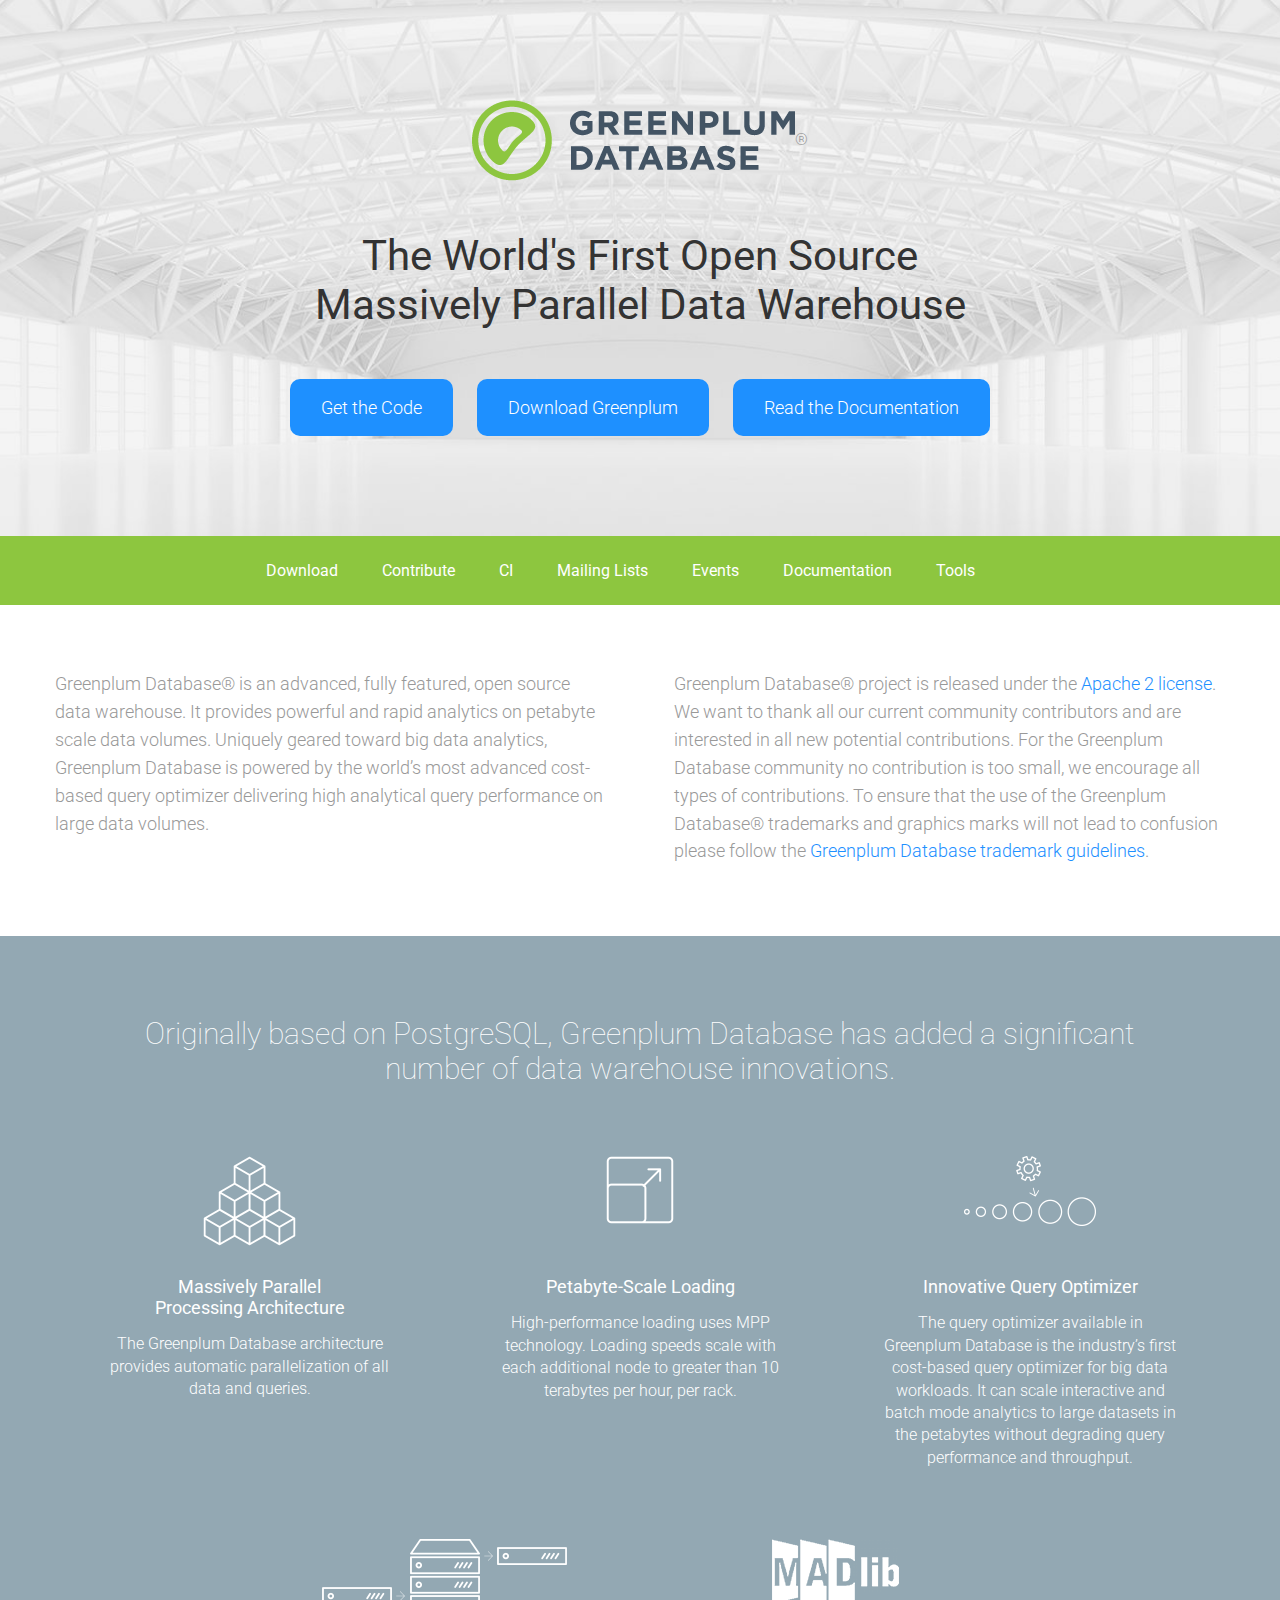
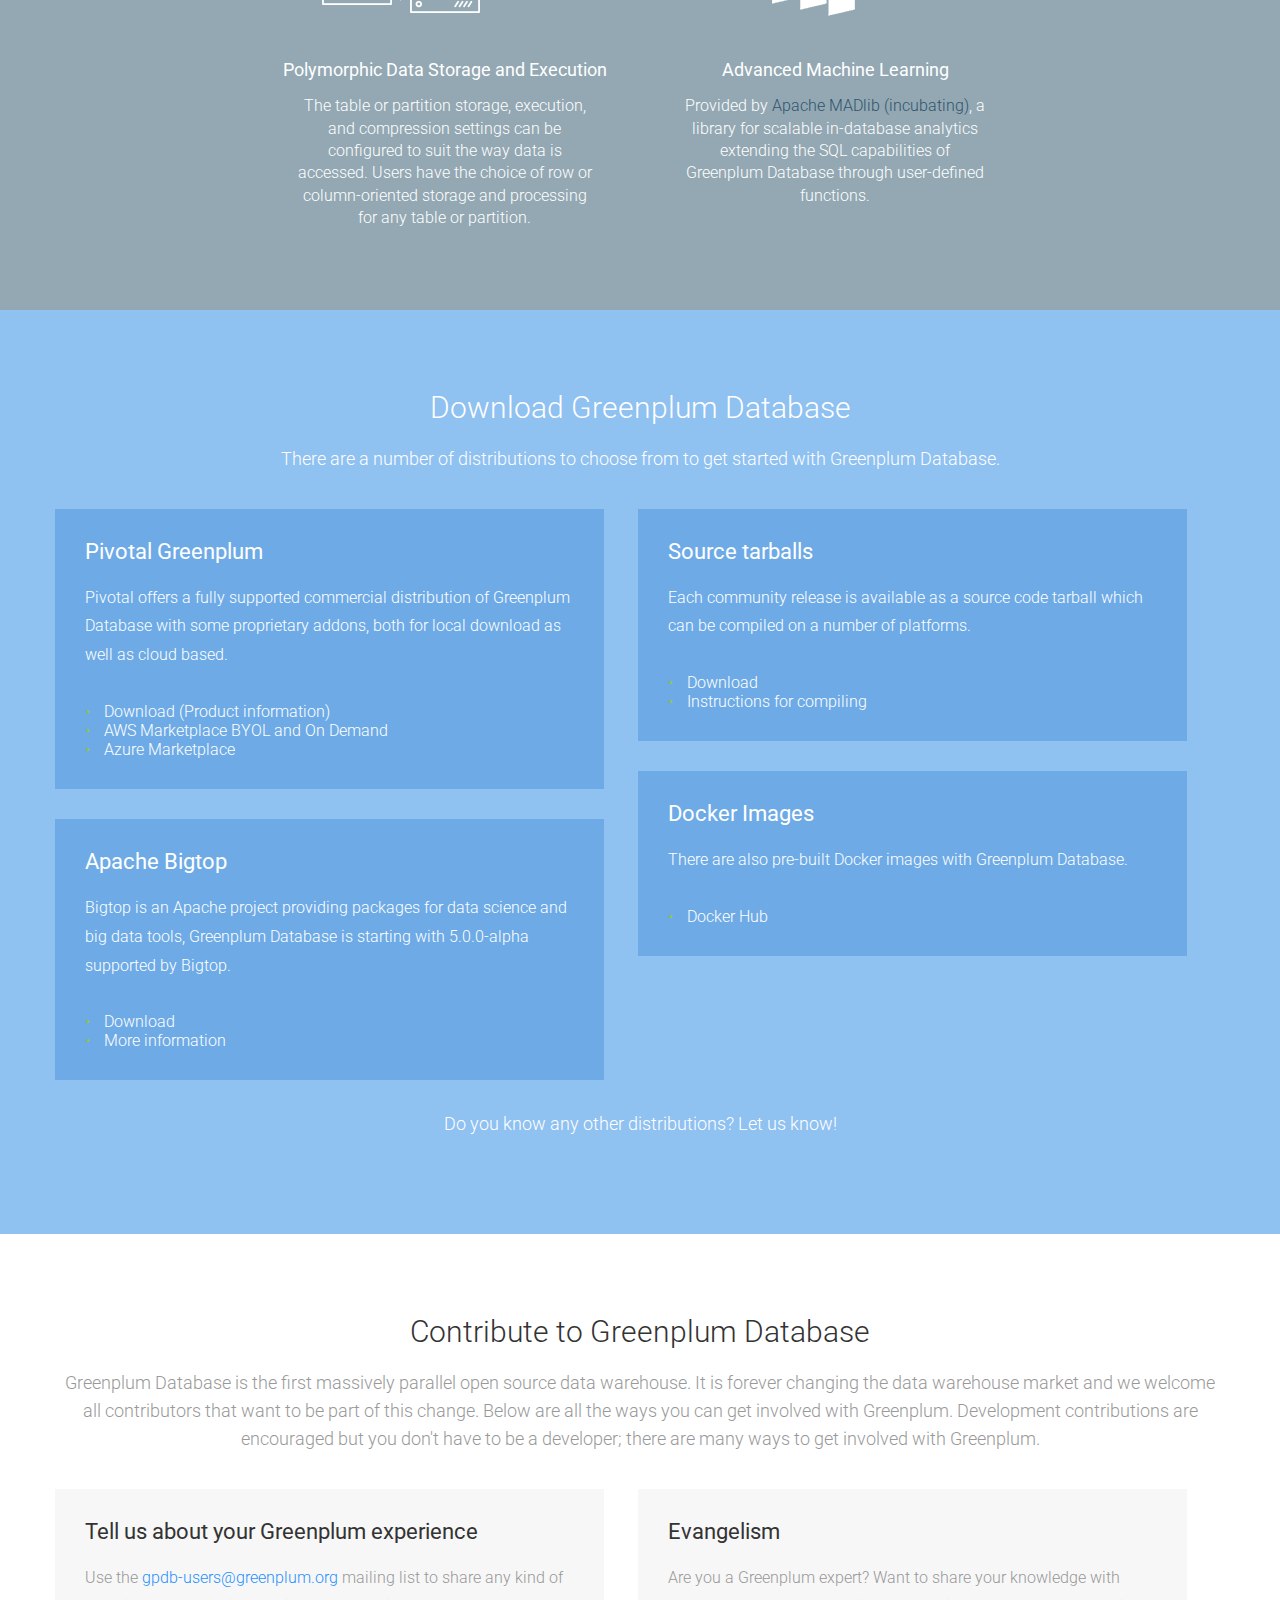
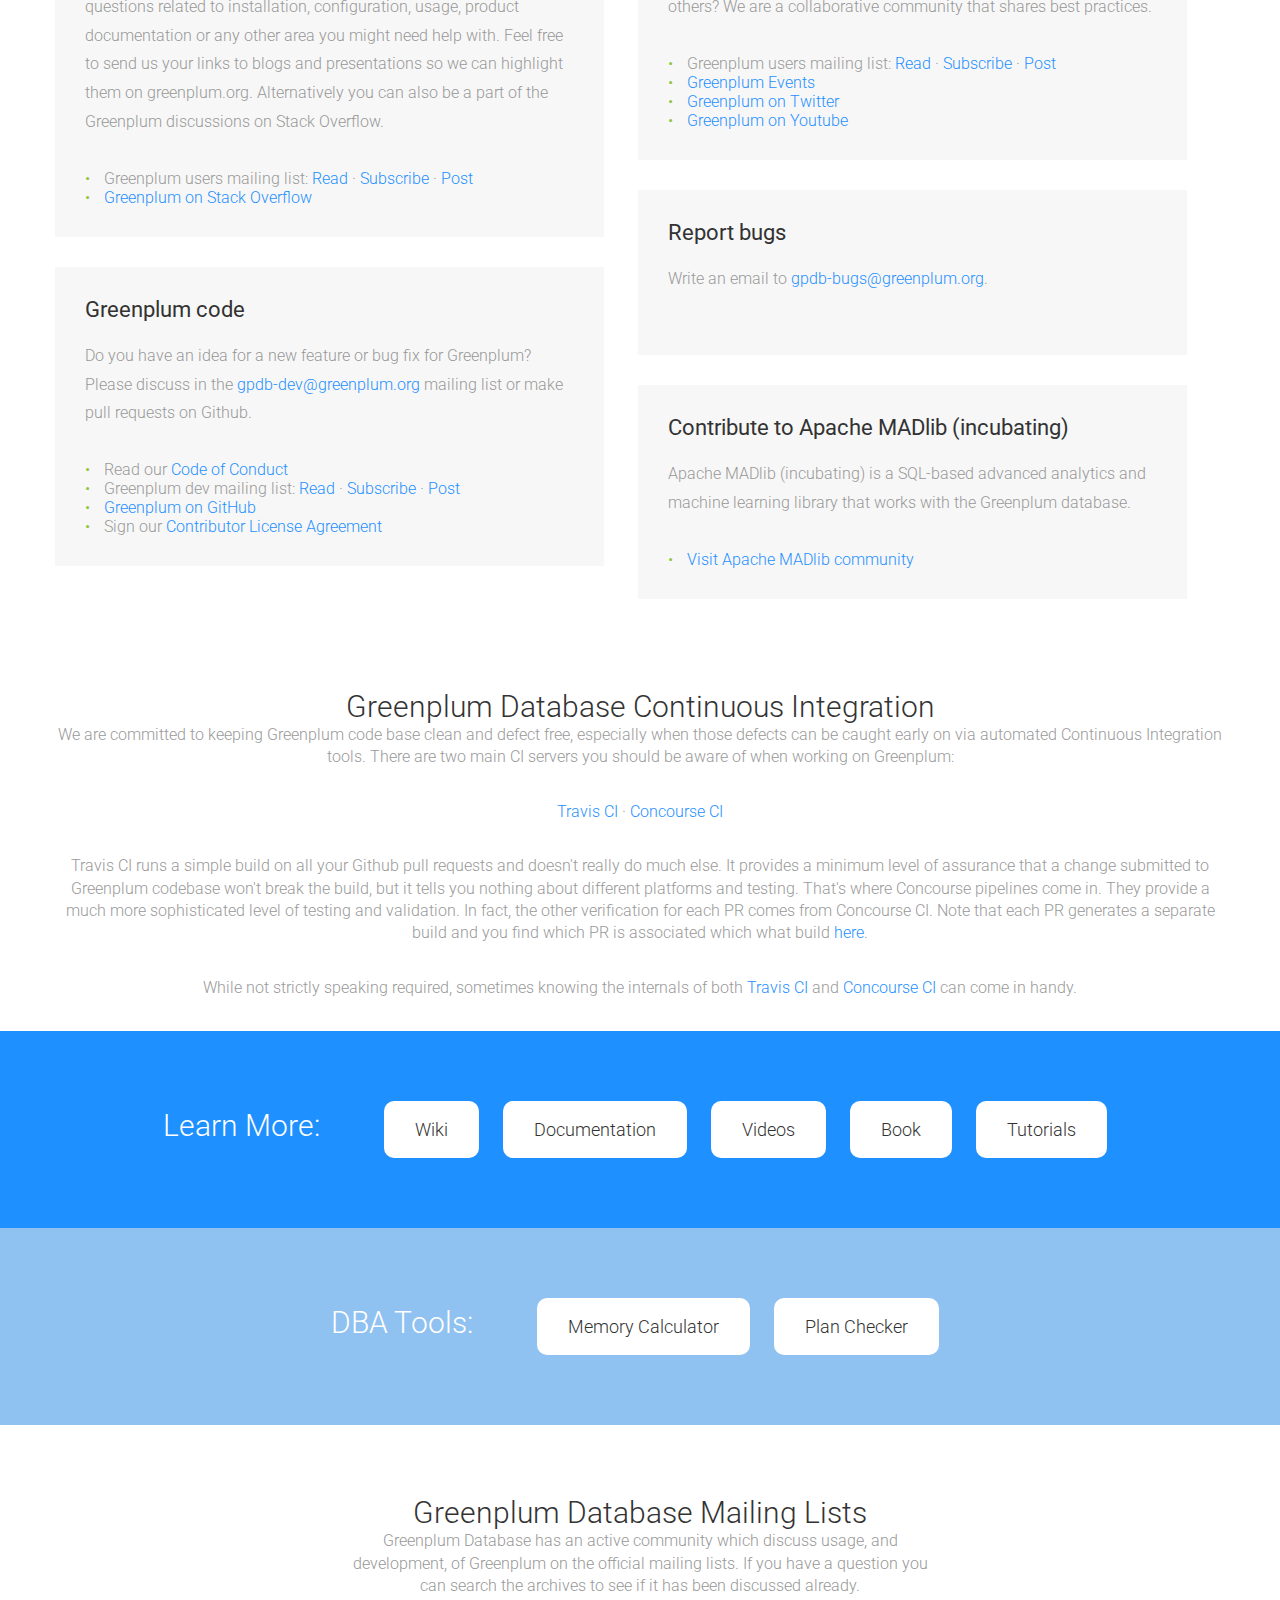
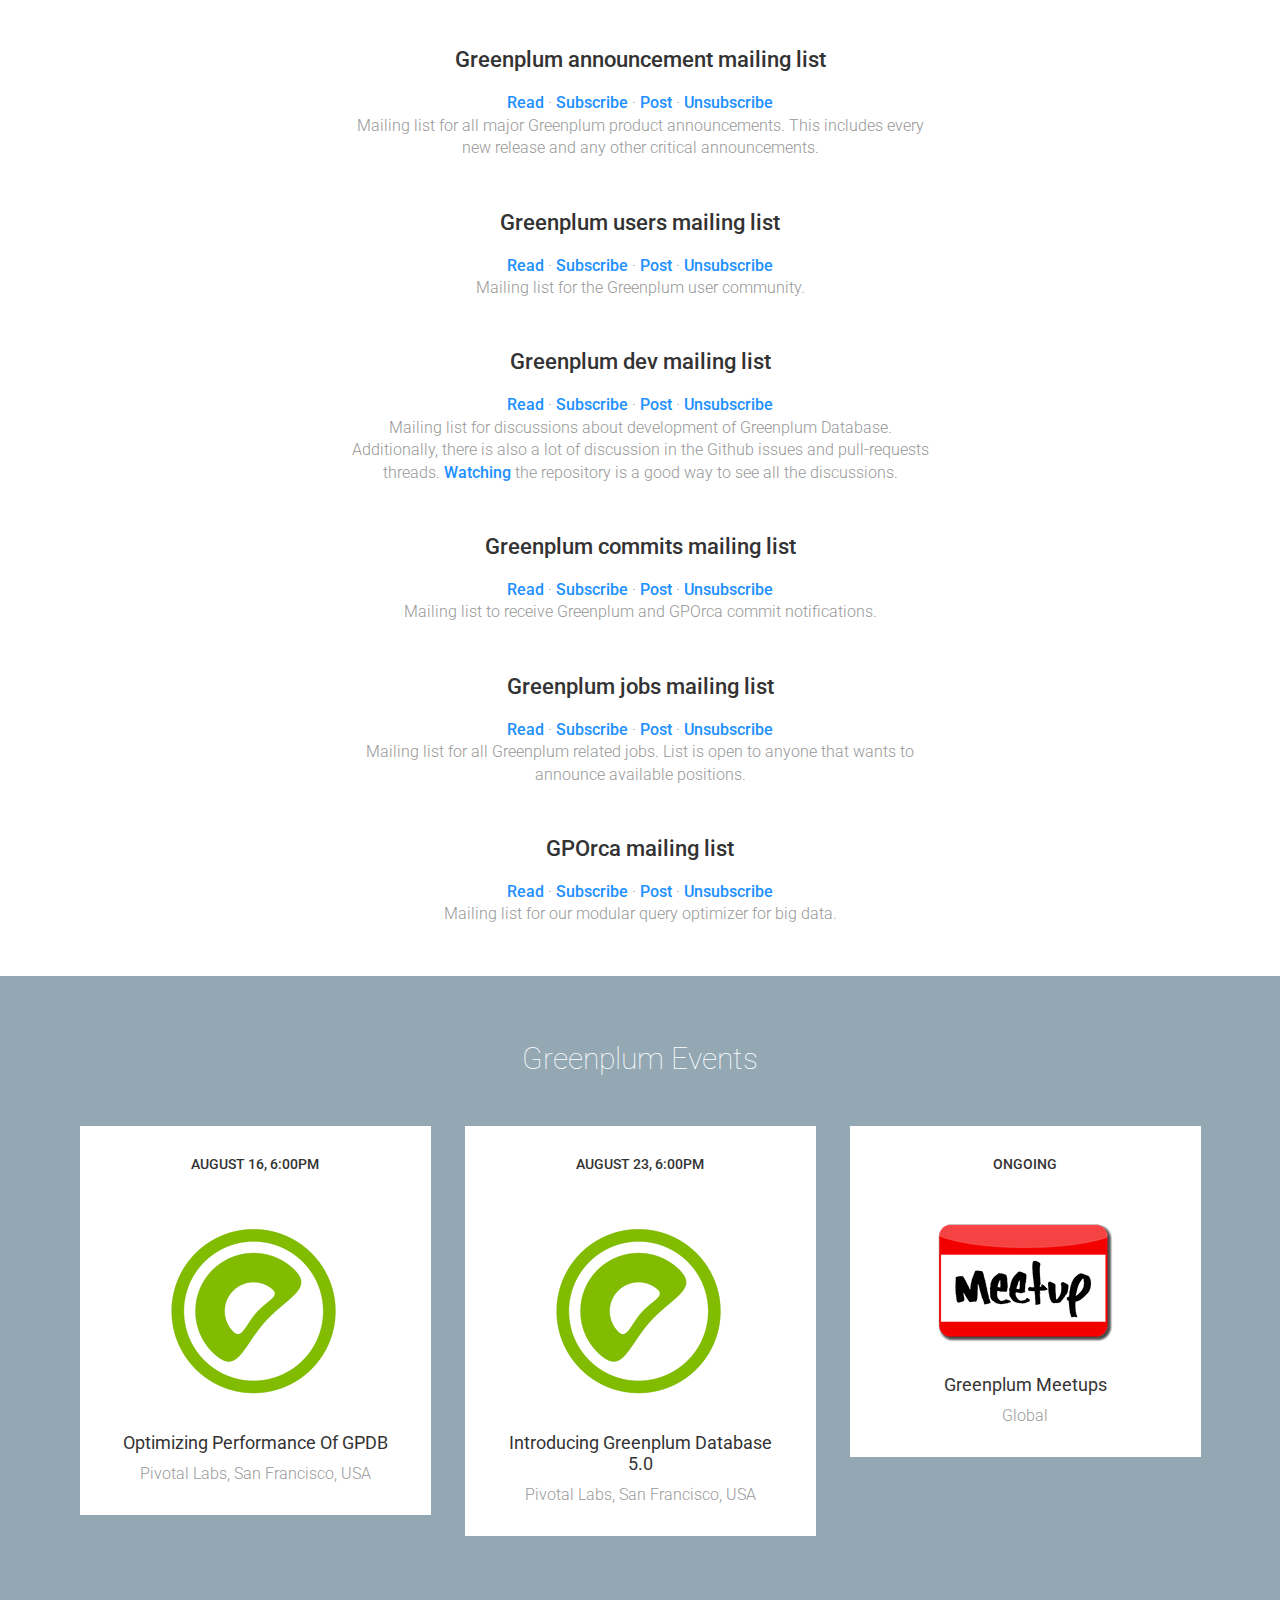
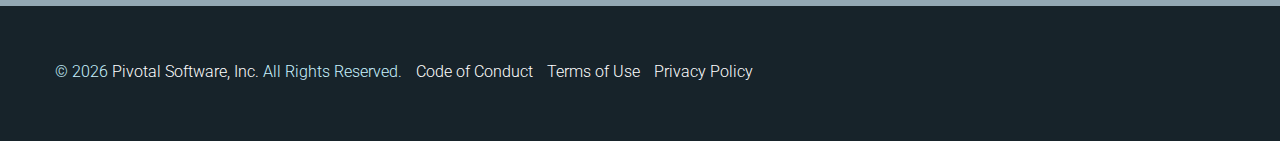
<file: index.html>
<!DOCTYPE html>

<html lang="en">

<head>

<meta charset="utf-8">

<meta name="viewport" content="user-scalable=no, initial-scale=1, maximum-scale=1, minimum-scale=1, width=device-width">

<link rel="canonical" href="http://greenplum.org/"/>

<title>GREENPLUM DATABASE</title>

<link href='images/favicon.ico' rel='shortcut icon' type='image/vnd.microsoft.icon'>

<link rel="stylesheet" type="text/css" href="style/master.css">


<link href='https://fonts.googleapis.com/css?family=Roboto:400,300,500,100' rel='stylesheet' type='text/css'>

<script type="text/javascript">
  (function(i,s,o,g,r,a,m){i['GoogleAnalyticsObject']=r;i[r]=i[r]||function(){
  (i[r].q=i[r].q||[]).push(arguments)},i[r].l=1*new Date();a=s.createElement(o),
  m=s.getElementsByTagName(o)[0];a.async=1;a.src=g;m.parentNode.insertBefore(a,m)
  })(window,document,'script','//www.google-analytics.com/analytics.js','ga');

  ga('create', 'UA-69171123-1', 'auto');
  ga('send', 'pageview');
</script>

</head>

  <body>

    <div id='billboard'>
      <div class='container'>
        <img src='images/logo-greenplum.png' alt='Greenplum Logo'>&reg;
        <h1>The World's First Open Source<br/>Massively Parallel Data Warehouse</h1>
        <div class='cta'><a href='https://github.com/greenplum-db/gpdb'>Get the Code</a></div>
        <div class='cta'><a href='#download'>Download Greenplum</a></div>
        <div class='cta'><a href="http://greenplum.org/docs/">Read the Documentation</a></div>
      </div>
    </div>

    <div id='nav'>
      <div class='container center'>
        <a href="#download">Download</a>
        <a href="#contribute">Contribute</a>
        <a href="#ci">CI</a>
        <a href="#mailing-lists">Mailing Lists</a>
        <a href="#events">Events</a>
        <a href="#learnmore">Documentation</a>
        <a href="#tools">Tools</a>
      </div>
    </div>

    <div id='intro-text'>
      <div class='container'>
        <p>
          Greenplum Database&reg; is an advanced, fully featured, open source
          data warehouse. It provides powerful and rapid analytics on petabyte
          scale data volumes. Uniquely geared toward big data analytics,
          Greenplum Database is powered by the world’s most advanced cost-based
          query optimizer delivering high analytical query performance on large
          data volumes.
        </p>
        <p>
          Greenplum Database&reg; project is released under the
          <a href='http://www.apache.org/licenses/LICENSE-2.0' target='_blank'>Apache 2 license</a>.
          We want to thank all our current community contributors and are
          interested in all new potential contributions. For the Greenplum
          Database community no contribution is too small, we encourage all
          types of contributions.  To ensure that the use of the Greenplum
          Database&reg; trademarks and graphics marks will not lead to
          confusion please follow the <a href="GreenplumDatabaseTrademarkGuidelines.html">Greenplum Database trademark guidelines</a>.
        </p>
      </div>
    </div>

    <div id='features'>
      <div class='container'>
        <h2>Originally based on PostgreSQL, Greenplum Database has added a significant number of data warehouse innovations.</h2>
      </div>
      <div class='container'>
        <div class='feature'>
          <div class='img'><img src='images/features/icon-buildingblocks.png' alt='Massively Parallel Processing Architecture'></div>
          <h4>Massively Parallel <br />Processing Architecture</h4>
          <p>
            The Greenplum Database architecture provides automatic parallelization
            of all data and queries.
          </p>
        </div>
        <div class='feature'>
          <div class='img'><img src='images/features/icon-scaling.png' alt='Petabyte-Scale Loading'></div>
          <h4>Petabyte-Scale Loading</h4>
          <p>
            High-performance loading uses MPP technology. Loading speeds scale
            with each additional node to greater than 10 terabytes per hour,
            per rack.
          </p>
        </div>
        <div class='feature'>
          <div class='img'><img src='images/features/icon-innovation.png' alt='Innovative Query Optimizer'></div>
          <h4>Innovative Query Optimizer</h4>
          <p>
            The query optimizer available in Greenplum Database is the
            industry’s first cost-based query optimizer for big data workloads.
            It can scale interactive and batch mode analytics to large datasets
            in the petabytes without degrading query performance and
            throughput.
          </p>
        </div>
        <div class='feature'>
          <div class='img'><img src='images/features/icon-storage.png' alt='Polymorphic Data Storage and Execution'></div>
          <h4>Polymorphic Data Storage and Execution</h4>
          <p>
            The table or partition storage, execution, and compression settings
            can be configured to suit the way data is accessed. Users have the
            choice of row or column-oriented storage and processing for any
            table or partition.
          </p>
        </div>
        <div class='feature'>
          <div class='img'><img src='images/features/logo-madlib-white.png' alt='Advanced Machine Learning'></div>
          <h4>Advanced Machine Learning</h4>
          <p>
            Provided by <a href="http://madlib.incubator.apache.org">Apache MADlib (incubating)</a>,
            a library for scalable in-database analytics extending the SQL capabilities
            of Greenplum Database through user-defined functions.
          </p>
        </div>
      </div>
    </div>

    <div id='download' class='bg-paleblue'>
      <div class='container'>
        <div class='center'>
          <h2>Download Greenplum Database</h2>
          <p class='intro'>
            There are a number of distributions to choose from to get started with Greenplum Database.
          </p>
        </div>
        <div class='fifties'>
          <div class='fifty'>
            <div class='bg-download'>
              <h3>Pivotal Greenplum</h3>
              <p>
                Pivotal offers a fully supported commercial distribution of Greenplum Database with
                some proprietary addons, both for local download as well as cloud based.
              </p>
              <ul>
                <li>
                  <a href='https://network.pivotal.io/products/pivotal-gpdb#/releases/6247' target='_blank'>Download</a>
                  (<a href='https://pivotal.io/pivotal-greenplum' target='_blank'>Product information</a>)
                </li>
                <li>
                  AWS Marketplace <a href='https://aws.amazon.com/marketplace/pp/B06XKQ8Z3H' target='_blank'>BYOL</a>
                  and <a href='https://aws.amazon.com/marketplace/pp/B073V7NWQD' target='_blank'>On Demand</a>
                </li>
                <li>
                  <a href='https://azuremarketplace.microsoft.com/en-us/marketplace/apps/pivotal.pivotal-greenplum1' target='blank'>
                    Azure Marketplace
                  </a>
                </li>
              </ul>
            </div>
            <div class='bg-download'>
              <h3>Apache Bigtop</h3>
              <p>
                Bigtop is an Apache project providing packages for data science and big data tools, Greenplum
                Database is starting with 5.0.0-alpha supported by Bigtop.
              </p>
              <ul>
                <li><a href='http://bigtop.apache.org/download.html#releases' target='_blank'>Download</a></li>
                <li><a href='http://bigtop.apache.org/' target='_blank'>More information</a></li>
              </ul>
            </div>
          </div>
          <div class='fifty'>
            <div class='bg-download'>
              <h3>Source tarballs</h3>
              <p>
                Each community release is available as a source code tarball which can be compiled on a number of
                platforms.
              </p>
              <ul>
                <li><a href='https://github.com/greenplum-db/gpdb/releases'>Download</a></li>
                <li><a href='https://github.com/greenplum-db/gpdb/blob/master/README.md'>Instructions for compiling</a></li>
              </ul>
            </div>
            <div class='bg-download'>
              <h3>Docker Images</h3>
              <p>
                There are also pre-built Docker images with Greenplum Database.
              </p>
              <ul>
                <li><a href="https://hub.docker.com/r/pivotaldata/gpdb-base/" target="_blank">Docker Hub</a></li>
              </ul>
            </div>
          </div>
        </div>
        <div class='center'>
          <p class='intro'>
            Do you know any other distributions? <a href="#mailing-lists">Let us know!</a>
          </p>
        </div>
      </div>
    </div>

    <div id='contribute'>
      <div class='container'>
        <div class='center'>
          <h2>Contribute to Greenplum Database</h2>
          <p class='intro'>
            Greenplum Database is the first massively parallel open source data
            warehouse. It is forever changing the data warehouse market and we
            welcome all contributors that want to be part of this change. Below
            are all the ways you can get involved with Greenplum. Development
            contributions are encouraged but you don't have to be a developer;
            there are many ways to get involved with Greenplum.
          </p>
        </div>
        <div class='fifties'>
          <div class='fifty'>
            <div class='bg-lightgrey'>
              <h3>Tell us about your Greenplum experience</h3>
              <p>
                Use the <a href='mailto:gpdb-users@greenplum.org'>gpdb-users@greenplum.org</a>
                mailing list to share any kind of questions related to
                installation, configuration, usage, product documentation or
                any other area you might need help with. Feel free to send us
                your links to blogs and presentations so we can highlight them
                on greenplum.org. Alternatively you can also be a part of the
                Greenplum discussions on Stack Overflow.
              </p>
              <ul>
                <li>Greenplum users mailing list: <a href="https://groups.google.com/a/greenplum.org/forum/#!forum/gpdb-users">Read</a> &middot; <a href='mailto:gpdb-users+subscribe@greenplum.org'>Subscribe</a> &middot; <a href='mailto:gpdb-users@greenplum.org'>Post</a></li>
                <li><a href='http://stackoverflow.com/questions/tagged/greenplum'>Greenplum on Stack Overflow</a></li>
              </ul>
            </div>

            <div class='bg-lightgrey'>
              <h3>Greenplum code</h3>
              <p>
                Do you have an idea for a new feature or bug fix for Greenplum? Please discuss
                in the <a href='mailto:gpdb-dev@greenplum.org'>gpdb-dev@greenplum.org</a>
                mailing list or make pull requests on Github.
              </p>
              <ul>
                <li>Read our <a href='code_of_conduct.html'>Code of Conduct</a></li>
                <li>Greenplum dev mailing list: <a href="https://groups.google.com/a/greenplum.org/forum/#!forum/gpdb-dev">Read</a> &middot; <a href='mailto:gpdb-dev+subscribe@greenplum.org'>Subscribe</a> &middot; <a href='mailto:gpdb-dev@greenplum.org'>Post</a></li>
                <li><a href='https://github.com/greenplum-db'>Greenplum on GitHub</a></li>
                <li>Sign our <a href='https://cla.pivotal.io/sign/greenplum'>Contributor License Agreement</a></li>
              </ul>
            </div>

          </div>
          <div class='fifty'>

            <div class='bg-lightgrey'>
              <h3>Evangelism</h3>
              <p>
                Are you a Greenplum expert? Want to share your knowledge with
                others? We are a collaborative community that shares best
                practices.
              </p>
              <ul>
                <li>Greenplum users mailing list: <a href="https://groups.google.com/a/greenplum.org/forum/#!forum/gpdb-users">Read</a> &middot; <a href='mailto:gpdb-users+subscribe@greenplum.org'>Subscribe</a> &middot; <a href='mailto:gpdb-users@greenplum.org'>Post</a></li>
                <li><a href='#events'>Greenplum Events</a></li>
                <li><a href='https://twitter.com/greenplum'>Greenplum on Twitter</a></li>
                <li><a href='https://www.youtube.com/GreenplumDatabase'>Greenplum on Youtube</a></li>
              </ul>
            </div>

            <div class='bg-lightgrey'>
              <h3>Report bugs</h3>
              <p>
                Write an email to <a href='mailto:gpdb-bugs@greenplum.org'>gpdb-bugs@greenplum.org</a>.
              </p>
            </div>

            <div class='bg-lightgrey'>
              <h3>Contribute to Apache MADlib (incubating)</h3>
              <p>
                Apache MADlib (incubating) is a SQL-based advanced analytics
                and machine learning library that works with the Greenplum
                database.
              </p>
              <ul>
                <li><a href='http://madlib.incubator.apache.org'>Visit Apache MADlib community</a></li>
              </ul>
            </div>

          </div>
        </div>
      </div>
    </div>

    <div id='ci'>
      <div class='container center'>
        <h2>Greenplum Database Continuous Integration</h2>
        <p>
          We are committed to keeping Greenplum code base clean and defect free,
          especially when those defects can be caught early on via automated
          Continuous Integration tools. There are two main CI servers you should
          be aware of when working on Greenplum:
        </p>
        <p>
          <a href="https://travis-ci.org/greenplum-db">Travis CI</a> &middot;
          <a href='https://gpdb.ci.pivotalci.info/teams/gpdb'>Concourse CI</a>
        </p>
        <p>
          Travis CI runs a simple build on all your Github pull requests and
          doesn't really do much else. It provides a minimum level of assurance
          that a change submitted to Greenplum codebase won't break the build,
          but it tells you nothing about different platforms and testing.
          That's where Concourse pipelines come in. They provide a much more
          sophisticated level of testing and validation. In fact, the other
          verification for each PR comes from Concourse CI. Note that each PR
          generates a separate build and you find which PR is associated which
          what build <a href="https://gpdb.ci.pivotalci.info/teams/gpdb/pipelines/gpdb_pr/resources/gpdb_pr">here</a>.
        </p>
        <p>
          While not strictly speaking required, sometimes knowing the internals
          of both <a href="https://docs.travis-ci.com/user/getting-started">Travis CI</a>
          and <a href="http://concourse.ci/introduction.html">Concourse CI</a>
          can come in handy.
        <p>
      </div>
    </div>

    <div id='learnmore' class='bg-blue'>
      <h2>Learn More:</h2>
      <div class='cta'><a href='https://github.com/greenplum-db/gpdb/wiki'>Wiki</a></div>
      <div class='cta'><a href='http://greenplum.org/docs/'>Documentation</a></div>
      <div class='cta'><a href='https://www.youtube.com/GreenplumDatabase'>Videos</a></div>
      <div class='cta'><a href='https://content.pivotal.io/ebooks/data-warehousing-with-greenplum'>Book</a></div>
      <div class='cta'><a href='http://greenplum.org/gpdb-sandbox-tutorials/'>Tutorials</a></div>
    </div>

    <div id='tools' class='bg-paleblue'>
      <h2>DBA Tools:</h2>
      <div class='cta'><a href="http://greenplum.org/calc">Memory Calculator</a></div>
      <div class='cta'><a href="https://planchecker.cfapps.io">Plan Checker</a></div>
    </div>

    <div id='mailing-lists'>
      <div class='container center'>
        <h2>Greenplum Database Mailing Lists</h2>
        <p>
          Greenplum Database has an active community which discuss usage, and development,
          of Greenplum on the official mailing lists. If you have a question you can search
          the archives to see if it has been discussed already.
        </p>

        <h3>Greenplum announcement mailing list</h3>
        <p>
          <a href="https://groups.google.com/a/greenplum.org/forum/#!forum/gpdb-announce">Read</a> &middot;
          <a href='mailto:gpdb-announce+subscribe@greenplum.org'>Subscribe</a> &middot;
          <a href='mailto:gpdb-announce@greenplum.org'>Post</a> &middot;
          <a href='mailto:gpdb-announce+unsubscribe@greenplum.org'>Unsubscribe</a>
        </p>
        <p>
          Mailing list for all major Greenplum product announcements. This includes every new
          release and any other critical announcements.
        </p>

        <h3>Greenplum users mailing list</h3>
        <p>
          <a href="https://groups.google.com/a/greenplum.org/forum/#!forum/gpdb-users">Read</a> &middot;
          <a href='mailto:gpdb-users+subscribe@greenplum.org'>Subscribe</a> &middot;
          <a href='mailto:gpdb-users@greenplum.org'>Post</a> &middot;
          <a href='mailto:gpdb-users+unsubscribe@greenplum.org'>Unsubscribe</a>
        </p>
        <p>
          Mailing list for the Greenplum user community.
        </p>

        <h3>Greenplum dev mailing list</h3>
        <p>
          <a href="https://groups.google.com/a/greenplum.org/forum/#!forum/gpdb-dev">Read</a> &middot;
          <a href='mailto:gpdb-dev+subscribe@greenplum.org'>Subscribe</a> &middot;
          <a href='mailto:gpdb-dev@greenplum.org'>Post</a> &middot;
          <a href='mailto:gpdb-dev+unsubscribe@greenplum.org'>Unsubscribe</a>
        </p>
        <p>
          Mailing list for discussions about development of Greenplum Database. Additionally,
          there is also a lot of discussion in the Github issues and pull-requests threads.
          <a href='https://github.com/greenplum-db/gpdb/subscription' target='_blank'>Watching</a>
          the repository is a good way to see all the discussions.
        </p>

        <h3>Greenplum commits mailing list</h3>
        <p>
          <a href="https://groups.google.com/a/greenplum.org/forum/#!forum/gpdb-commits">Read</a> &middot;
          <a href='mailto:gpdb-commits+subscribe@greenplum.org'>Subscribe</a> &middot;
          <a href='mailto:gpdb-commits@greenplum.org'>Post</a> &middot;
          <a href='mailto:gpdb-commits+unsubscribe@greenplum.org'>Unsubscribe</a>
        </p>
        <p>
          Mailing list to receive Greenplum and GPOrca commit notifications.
        </p>

        <h3>Greenplum jobs mailing list</h3>
        <p>
          <a href="https://groups.google.com/a/greenplum.org/forum/#!forum/gpdb-jobs">Read</a> &middot;
          <a href='mailto:gpdb-jobs+subscribe@greenplum.org'>Subscribe</a> &middot;
          <a href='mailto:gpdb-jobs@greenplum.org'>Post</a> &middot;
          <a href='mailto:gpdb-jobs+unsubscribe@greenplum.org'>Unsubscribe</a>
        </p>
        <p>
          Mailing list for all Greenplum related jobs. List is open to anyone that wants to
          announce available positions.
        </p>

        <h3>GPOrca mailing list</h3>
        <p>
          <a href="https://groups.google.com/a/greenplum.org/forum/#!forum/gpdb-orca">Read</a> &middot;
          <a href='mailto:gpdb-orca+subscribe@greenplum.org'>Subscribe</a> &middot;
          <a href='mailto:gpdb-orca@greenplum.org'>Post</a> &middot;
          <a href='mailto:gpdb-orca+unsubscribe@greenplum.org'>Unsubscribe</a>
        </p>
        <p>
          Mailing list for our modular query optimizer for big data.
        </p>

      </div>
    </div>

    <div id='events' class='bg-stingray'>
      <div class='container center'>
        <h2>Greenplum Events</h2>
        <div class='events'>
          <div class='event'>
            <a href='https://www.meetup.com/Learn-about-Greenplum/events/241864435/' target='_blank'>
              <div class='inner'>
                <div class='date'>August 16, 6:00PM</div>
                <div class='meetups'><img src='images/events/event-greenplum-chat.png' alt='Greenplum Meetup' /></div>
                <h4>Optimizing Performance Of GPDB</h4>
                <p>Pivotal Labs, San Francisco, USA</p>
              </div>
            </a>
          </div>
          <div class='event'>
            <a href='https://www.meetup.com/Learn-about-Greenplum/events/240794949/' target='_blank'>
              <div class='inner'>
                <div class='date'>August 23, 6:00PM</div>
                <div class='meetups'><img src='images/events/event-greenplum-chat.png' alt='Greenplum Meetup' /></div>
                <h4>Introducing Greenplum Database 5.0</h4>
                <p>Pivotal Labs, San Francisco, USA</p>
              </div>
            </a>
          </div>
          <div class='event'>
            <a href='http://greenplum.meetup.com/' target='_blank'>
              <div class='inner'>
                <div class='date'>Ongoing</div>
                <div class='meetups'><img src='images/events/event-meetups.png' alt='Meetups' /></div>
                <h4>Greenplum Meetups</h4>
                <p>Global</p>
              </div>
            </a>
          </div>
        </div>
      </div>
    </div>

    <div id="footer">
      <div class='container'>
        <p>
          &copy;
          <script type="text/javascript">var d = new Date(); document.write(d.getFullYear());</script>
          <a href='https://pivotal.io' target='_blank'>Pivotal Software, Inc.</a> All Rights Reserved.
          <a class='legal' href='code_of_conduct.html'>Code of Conduct</a>
          <a class='legal' href='https://pivotal.io/terms-of-use' target='_blank'>Terms of Use</a>
          <a class='legal' href='https://pivotal.io/privacy-policy' target='_blank'>Privacy Policy</a>
        </p>
      </div>
    </div>

  </body>

</html>
</file>
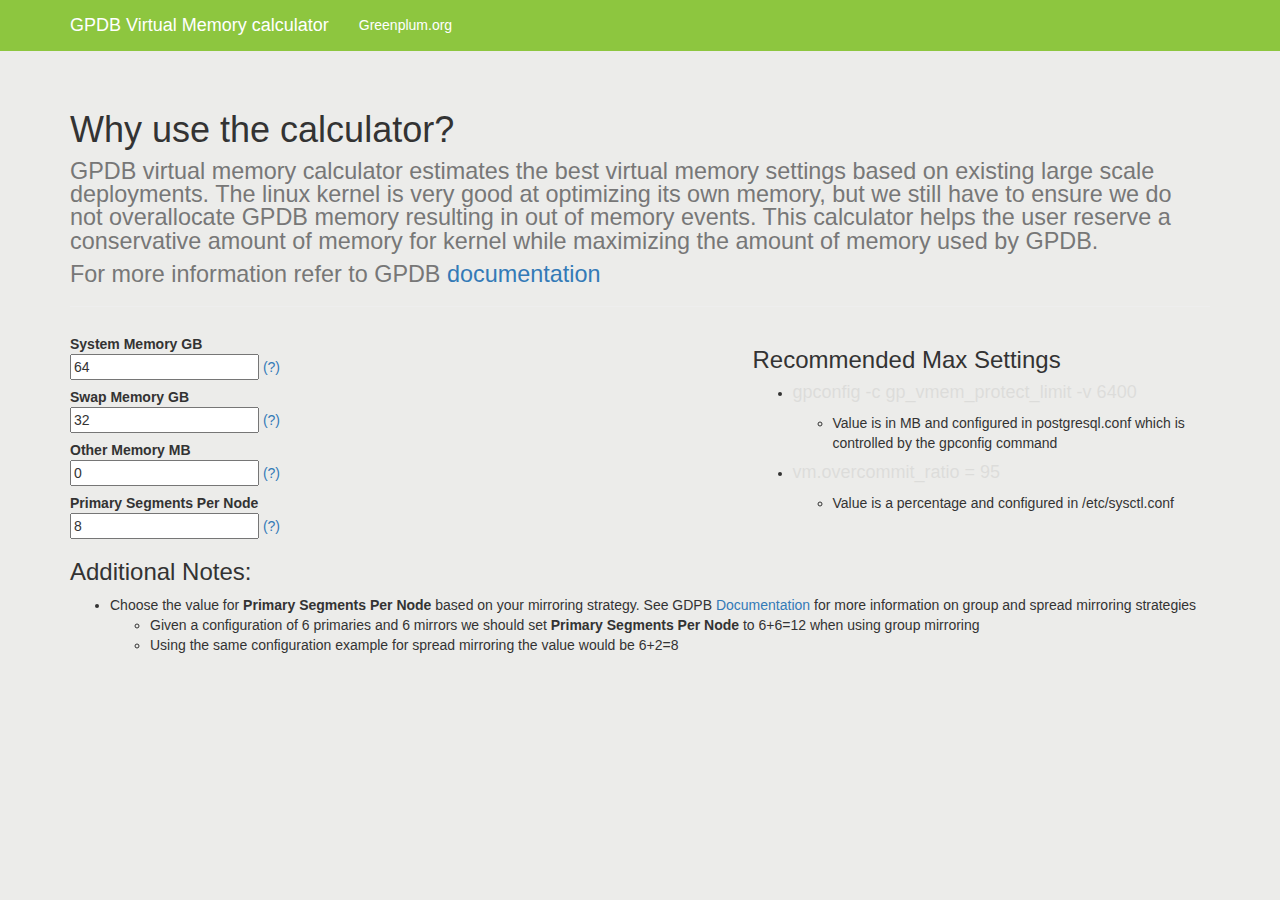
<file: calc/index.html>
<!DOCTYPE html>

<html>

<head>

<meta charset="utf-8">
<meta name="viewport" content="user-scalable=no, initial-scale=1, maximum-scale=1, minimum-scale=1, width=device-width">
<title>Greenplum Vmem Calculator</title>
<link href='images/favicon.ico' rel='shortcut icon' type='image/vnd.microsoft.icon'>
<link rel="stylesheet" type="text/css" href="style/bootstrap.min.css">
<link rel="stylesheet" type="text/css" href="style/calc.css">

<link href='http://greenplum.org/images/favicon.ico' rel='shortcut icon' type='image/vnd.microsoft.icon'>

<script src="script/jquery-1.11.1.min.js" type="text/javascript"></script>
<script type="text/javascript" src="script/bootstrap.min.js"></script>

<link href='https://fonts.googleapis.com/css?family=Roboto:400,300,500,100' rel='stylesheet' type='text/css'>

<script type="text/javascript">
$(document).ready(function(){
    $('[data-toggle="tooltip"]').tooltip();   
});


function TriggerEvents() {
    $( "#GPDB-ParamForm" ).change(function() {
             CalcVmem();
    });

}

function CalcVmem() {
	var GPDBOtherMem = (parseInt($('#OtherMemory').val())) ? parseInt($('#OtherMemory').val()) : 0;
    var RAM =  (parseInt($('#SystemMemory').val())) ? parseInt($('#SystemMemory').val()) * 1024 : 0;
    var SWAP = (parseInt($('#SwapMemory').val())) ? parseInt($('#SwapMemory').val()) * 1024 : 0;
    var NumOfSegs = (parseInt($('#SegsPerNode').val())) ? parseInt($('#SegsPerNode').val()) : 0;
    var USERMEM = (RAM + SWAP - ((7.5 * 1024) + (RAM * 0.05)));
    var KERNELMEM = (0.026 * (USERMEM / 1.7));
    var OvercommitRatio = Math.floor((((RAM - KERNELMEM) / RAM) * 100) / 5) * 5;
    var SuggestedVmem = Math.round( Math.ceil(((((USERMEM - GPDBOtherMem) /1.7) / NumOfSegs))));
    
    // convert SuggestedVmem to MB and ensure value is divisible by 100mb for readability
    SuggestedVmem = ((Math.floor((SuggestedVmem + 50) / 100) * 100) || SuggestedVmem);
    
    /* Ensure suggestedVmem or OvercommitRatio is not a value less than 0 as it would suggest a bad input parameter
    We do not need to be more descriptive here because the "Invalid Parameters" will be animated
    based on the users immediate inputs  */
    if ( SuggestedVmem <=0 || OvercommitRatio <=0 ) {  
        $('#vmem-protect-value').html("<h4>Invalid Parameters</h4>");
        $('#vm-overcommit-ratio-value').html("<h4>Invalid Parameters</h4>");  
    } else {
        $('#vmem-protect-value').html("<h4>gpconfig -c gp_vmem_protect_limit -v " + SuggestedVmem + "</h4>");
        $('#vm-overcommit-ratio-value').html("<h4>vm.overcommit_ratio = " + OvercommitRatio + "</h4>");  
    }

    // alert user there is a change
    $('#vmem-protect-value').animate({opacity: ".05"}, "slow");
    $('#vm-overcommit-ratio-value').animate({opacity: ".05"}, "slow");

    $('#vmem-protect-value').animate({opacity: "1"}, "slow");
    $('#vm-overcommit-ratio-value').animate({opacity: "1"}, "slow");
}

</script>


</head>
<body onload="CalcVmem(); TriggerEvents();">


    <!-- Navigation -->
    <nav id="nav" class="navbar navbar-fixed-top" role="navigation">
        <div class="container">
            <!-- Brand and toggle get grouped for better mobile display -->
            <div class="navbar-header">
                <button type="button" class="navbar-toggle" data-toggle="collapse" data-target="#bs-example-navbar-collapse-1">
                    <span class="sr-only">Toggle navigation</span>
                    <span class="icon-bar"></span>
                    <span class="icon-bar"></span>
                    <span class="icon-bar"></span>
                </button>
                <a class="navbar-brand" href="#">GPDB Virtual Memory calculator</a>
            </div>
            <!-- Collect the nav links, forms, and other content for toggling -->
            <div class="collapse navbar-collapse" id="bs-example-navbar-collapse-1">
                <ul class="nav navbar-nav">
                    <li>
                        <a href="http://greenplum.org/">Greenplum.org</a>
                    </li>
                </ul>
            </div>
            <!-- /.navbar-collapse -->
        </div>
        <!-- /.container -->
    </nav>

    <!-- Page Content -->
    <div class="container">

        <!-- Portfolio Item Heading -->
        <div class="row">
            <div class="col-lg-12">
                <h1 class="page-header"><p>Why use the calculator?</p>
                    <small id="ProductName"><p>GPDB virtual memory calculator estimates the best virtual memory settings based on existing large scale deployments.  The linux kernel is very good at optimizing its own memory, but we still have to ensure we do not overallocate GPDB memory resulting in out of memory events.  This calculator helps the user reserve a conservative amount of memory for kernel while maximizing the amount of memory used by GPDB.</p>
                    <p>For more information refer to GPDB <a href="http://gpdb.docs.pivotal.io/" target="_blank">documentation</a></p></small>
                </h1>
            </div>
        </div>
        <!-- /.row -->

        <!-- Portfolio Item Row -->
        <div class="row">

            <div class="col-md-7">
                <form class="form-horizontal" id="GPDB-ParamForm" onSubmit="return false;" >
<fieldset>

<!-- Number input-->
<div class="control-group">
	<label class="control-label" for="SystemMemory">System Memory GB</label>
	<div class="controls">
		<input id="SystemMemory" name="SystemMemory" type="number" class="input-xlarge" value="64"> 
		<a href="#" data-toggle="tooltip" data-placement="bottom" data-original-title="sourced from command output 'free -g'">(?)</a>
	</div>
</div>

<!-- Number input-->
<div class="control-group">
	<label class="control-label" for="SwapMemory">Swap Memory GB</label>
	<div class="controls">
		<input id="SwapMemory" name="SwapMemory" type="number" class="input-xlarge" value="32">
		<a href="#" data-toggle="tooltip" data-placement="bottom" data-original-title="sourced from command output 'free -g'">(?)</a>
	</div>
</div>

<!-- Number input-->
<div class="control-group">
	<label class="control-label" for="OtherMemory">Other Memory MB</label>
	<div class="controls">
		<input id="OtherMemory" name="OtherMemory" type="number" class="input-xlarge" value="0">
		<a href="#" data-toggle="tooltip" data-placement="bottom" data-original-title="The sum of other third party services running on the system that is not accounted for in this form">(?)</a>
	</div>
</div>

<!-- Number input-->
<div class="control-group">
	<label class="control-label" for="SegsPerNode">Primary Segments Per Node</label>
	<div class="controls">
		<input id="SegsPerNode" name="SegsPerNode" type="number" class="input-xlarge" value="8">
		<a href="#" data-toggle="tooltip" data-placement="bottom" data-original-title="Number of primary you expect to run on a single segment server.  Also remember to account for failed mirrors if applicable">(?)</a>
	</div>
    
</div>
</fieldset>
</form>
            </div>

            <div class="col-md-5">
                <h3>Recommended Max Settings</h3>
                <ul>
                    <li><div id="vmem-protect-value"></div>
                        <ul>
                            <li>Value is in MB and configured in postgresql.conf which is controlled by the gpconfig command</li>
                        </ul>
                    </li>
                    <li><div id="vm-overcommit-ratio-value"></div>
                        <ul>
                            <li>Value is a percentage and configured in /etc/sysctl.conf</li>
                        </ul>
                    </li>
                </ul>
            </div>

        </div>
        <!-- /.row -->

        <div class="row">

            <div class="col-md-12">
                <h3>Additional Notes:</h3>
                <ul>
                    <li>Choose the value for <strong>Primary Segments Per Node</strong> based on your mirroring strategy.  See GDPB <a href="http://gpdb.docs.pivotal.io/4360/admin_guide/highavail/topics/g-overview-of-segment-mirroring.html" target="_blank">Documentation</a> for more information on group and spread mirroring strategies
                        <ul>
                            <li>Given a configuration of 6 primaries and 6 mirrors we should set <strong>Primary Segments Per Node</strong> to 6+6=12 when using group mirroring</li>
                            <li>Using the same configuration example for spread mirroring the value would be 6+2=8</li>
                        </ul>

                    </li>
                </ul>
            </div>
        </div>
    </div> <!-- /.container -->

</body>

</html>
</file>
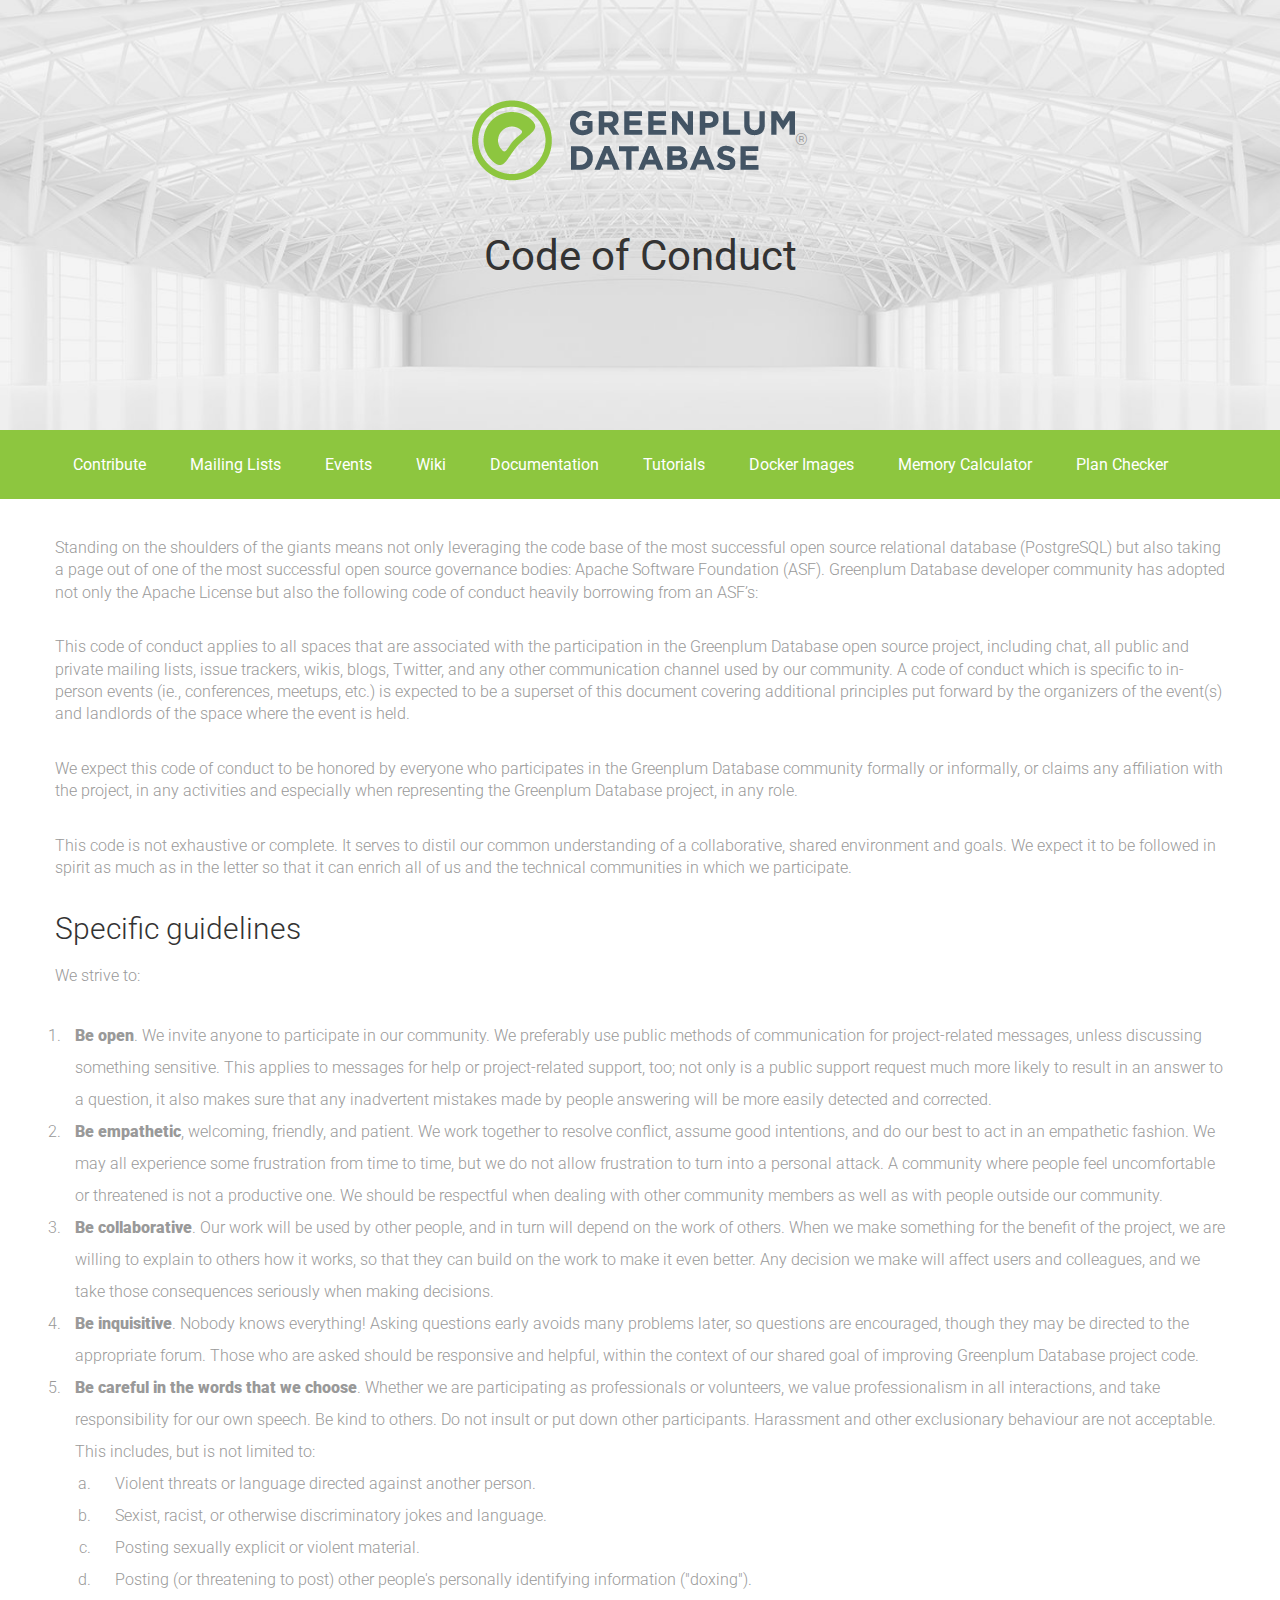
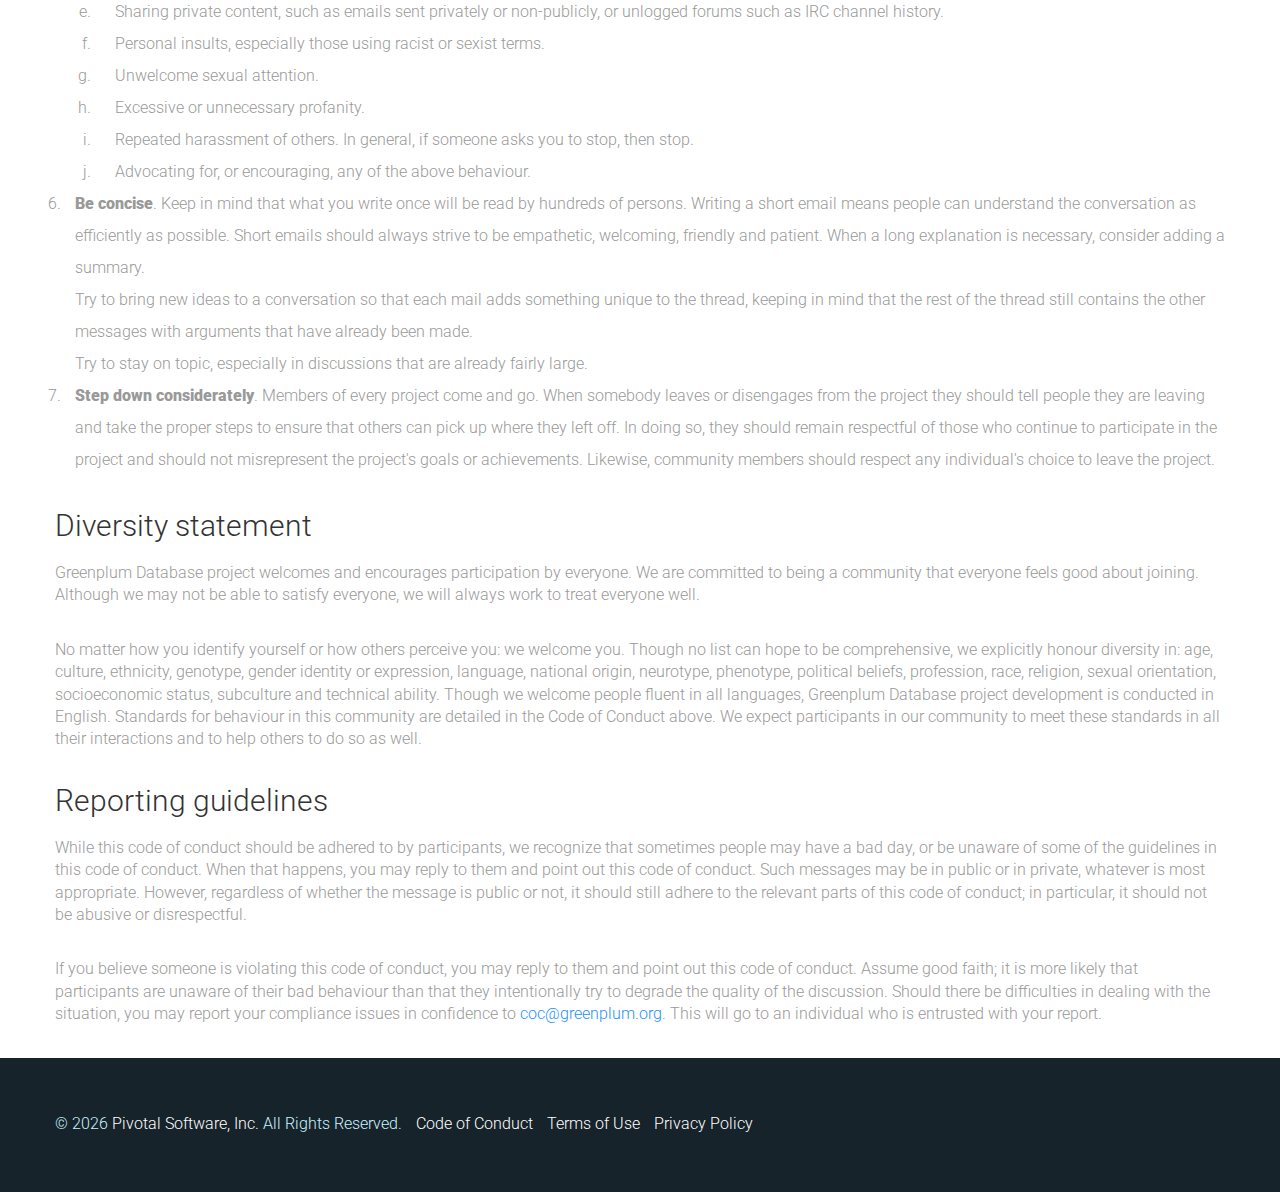
<file: code_of_conduct.html>
<!DOCTYPE html>

<html lang="en">

<head>

<meta charset="utf-8">

<meta name="viewport" content="user-scalable=no, initial-scale=1, maximum-scale=1, minimum-scale=1, width=device-width">

<link rel="canonical" href="http://greenplum.org/"/>

<title>CODE OF CONDUCT</title>

<link href='images/favicon.ico' rel='shortcut icon' type='image/vnd.microsoft.icon'>

<link rel="stylesheet" type="text/css" href="style/master.css">

<script src="script/jquery-1.11.3.min.js" type="text/javascript"></script>
<script src="script/matchHeight.js" type="text/javascript"></script>
<script src="script/master.js" type="text/javascript"></script>

<link href='https://fonts.googleapis.com/css?family=Roboto:400,300,500,100' rel='stylesheet' type='text/css'>

<script type="text/javascript">
  (function(i,s,o,g,r,a,m){i['GoogleAnalyticsObject']=r;i[r]=i[r]||function(){
  (i[r].q=i[r].q||[]).push(arguments)},i[r].l=1*new Date();a=s.createElement(o),
  m=s.getElementsByTagName(o)[0];a.async=1;a.src=g;m.parentNode.insertBefore(a,m)
  })(window,document,'script','//www.google-analytics.com/analytics.js','ga');

  ga('create', 'UA-69171123-1', 'auto');
  ga('send', 'pageview');
</script>
<style type="text/css">
  ol, ol li {
    list-style-type: decimal;
    line-height: 2;
    padding-left: 10px;
  }
  ul, ul li {
    list-style-type: lower-alpha;
    line-height: 2;
    padding-left: 20px;
  }
  li:before {
    content: "";
    color: #8dc63f;
    padding-right: 0px;
  }
</style>

</head>

  <body>

    <div id='billboard'>
      <div class='container'>
        <img src='images/logo-greenplum.png' alt='Greenplum Logo'>&reg;
        <h1>Code of Conduct</h1>
      </div>
    </div>

    <div id='nav'>
      <div class='container center'>
        <a href="/#contribute">Contribute</a>
        <a href="/#mailing-lists">Mailing Lists</a>
        <a href="/#events">Events</a>
        <a href="https://github.com/greenplum-db/greenplum-db.github.io/wiki">Wiki</a>
        <a href="http://gpdb.docs.pivotal.io/">Documentation</a>
        <a href="http://greenplum.org/gpdb-sandbox-tutorials/">Tutorials</a>
        <a href="https://hub.docker.com/r/pivotaldata/gpdb-base/">Docker Images</a>
        <a href="http://greenplum.org/calc">Memory Calculator</a>
        <a href="https://planchecker.cfapps.io">Plan Checker</a>
      </div>
    </div>

    <div id='code-of-conduct'>
      <div class='container'>
        <div>
          <br />
          <br />
          <p class='intro'>
            Standing on the shoulders of the giants means not only leveraging the code base of the most successful open source relational database (PostgreSQL) but also taking a page out of one of the most successful open source governance bodies: Apache Software Foundation (ASF). Greenplum Database developer community has adopted not only the Apache License but also the following code of conduct heavily borrowing from an ASF’s:
          </p>
          <p>
            This code of conduct applies to all spaces that are associated with the participation in the Greenplum Database open source project, including chat, all public and private mailing lists, issue trackers, wikis, blogs, Twitter, and any other communication channel used by our community. A code of conduct which is specific to in-person events (ie., conferences, meetups, etc.) is expected to be a superset of this document covering additional principles put forward by the organizers of the event(s) and landlords of the space where the event is held.
          </p>
          <p>
            We expect this code of conduct to be honored by everyone who participates in the Greenplum Database community formally or informally, or claims any affiliation with the project, in any activities and especially when representing the Greenplum Database project, in any role.
          </p>
          <p>
            This code is not exhaustive or complete. It serves to distil our common understanding of a collaborative, shared environment and goals. We expect it to be followed in spirit as much as in the letter so that it can enrich all of us and the technical communities in which we participate.
          </p>
          <h2>Specific guidelines</h2>
          <br />
          <p class='intro'>
            We strive to:
            <ol style='list-style-type: decimal !important'>
              <li><b>Be open</b>. We invite anyone to participate in our community. We preferably use public methods of communication for project-related messages, unless discussing something sensitive. This applies to messages for help or project-related support, too; not only is a public support request much more likely to result in an answer to a question, it also makes sure that any inadvertent mistakes made by people answering will be more easily detected and corrected.</li>
              <li><b>Be empathetic</b>, welcoming, friendly, and patient. We work together to resolve conflict, assume good intentions, and do our best to act in an empathetic fashion. We may all experience some frustration from time to time, but we do not allow frustration to turn into a personal attack. A community where people feel uncomfortable or threatened is not a productive one. We should be respectful when dealing with other community members as well as with people outside our community.</li>
              <li><b>Be collaborative</b>. Our work will be used by other people, and in turn will depend on the work of others. When we make something for the benefit of the project, we are willing to explain to others how it works, so that they can build on the work to make it even better. Any decision we make will affect users and colleagues, and we take those consequences seriously when making decisions.</li>
              <li><b>Be inquisitive</b>. Nobody knows everything! Asking questions early avoids many problems later, so questions are encouraged, though they may be directed to the appropriate forum. Those who are asked should be responsive and helpful, within the context of our shared goal of improving Greenplum Database project code.</li>
              <li>
                <b>Be careful in the words that we choose</b>. Whether we are participating as professionals or volunteers, we value professionalism in all interactions, and take responsibility for our own speech. Be kind to others. Do not insult or put down other participants. Harassment and other exclusionary behaviour are not acceptable. This includes, but is not limited to:
                <ul>
                  <li>Violent threats or language directed against another person.</li>
                  <li>Sexist, racist, or otherwise discriminatory jokes and language.</li>
                  <li>Posting sexually explicit or violent material.</li>
                  <li>Posting (or threatening to post) other people's personally identifying information ("doxing").</li>
                  <li>Sharing private content, such as emails sent privately or non-publicly, or unlogged forums such as IRC channel history.</li>
                  <li>Personal insults, especially those using racist or sexist terms.</li>
                  <li>Unwelcome sexual attention.</li>
                  <li>Excessive or unnecessary profanity.</li>
                  <li>Repeated harassment of others. In general, if someone asks you to stop, then stop.</li>
                  <li>Advocating for, or encouraging, any of the above behaviour.</li>
                </ul>
              </li>
              <li>
                <b>Be concise</b>. Keep in mind that what you write once will be read by hundreds of persons. Writing a short email means people can understand the conversation as efficiently as possible. Short emails should always strive to be empathetic, welcoming, friendly and patient. When a long explanation is necessary, consider adding a summary.
                <br />
                Try to bring new ideas to a conversation so that each mail adds something unique to the thread, keeping in mind that the rest of the thread still contains the other messages with arguments that have already been made.
                <br />
                Try to stay on topic, especially in discussions that are already fairly large.
              </li>
              <li><b>Step down considerately</b>. Members of every project come and go. When somebody leaves or disengages from the project they should tell people they are leaving and take the proper steps to ensure that others can pick up where they left off. In doing so, they should remain respectful of those who continue to participate in the project and should not misrepresent the project's goals or achievements. Likewise, community members should respect any individual's choice to leave the project.</li>
            </ol>
          </p>
          <h2>Diversity statement</h2>
          <br />
          <p>
            Greenplum Database project welcomes and encourages participation by everyone. We are committed to being a community that everyone feels good about joining. Although we may not be able to satisfy everyone, we will always work to treat everyone well.
          </p>
          <p>
            No matter how you identify yourself or how others perceive you: we welcome you. Though no list can hope to be comprehensive, we explicitly honour diversity in: age, culture, ethnicity, genotype, gender identity or expression, language, national origin, neurotype, phenotype, political beliefs, profession, race, religion, sexual orientation, socioeconomic status, subculture and technical ability.
            Though we welcome people fluent in all languages, Greenplum Database project development is conducted in English.
            Standards for behaviour in this community are detailed in the Code of Conduct above. We expect participants in our community to meet these standards in all their interactions and to help others to do so as well.
          </p>
          <h2>Reporting guidelines</h2>
          <br />
          <p>
            While this code of conduct should be adhered to by participants, we recognize that sometimes people may have a bad day, or be unaware of some of the guidelines in this code of conduct. When that happens, you may reply to them and point out this code of conduct. Such messages may be in public or in private, whatever is most appropriate. However, regardless of whether the message is public or not, it should still adhere to the relevant parts of this code of conduct; in particular, it should not be abusive or disrespectful.
          </p>
          <p>
            If you believe someone is violating this code of conduct, you may reply to them and point out this code of conduct. Assume good faith; it is more likely that participants are unaware of their bad behaviour than that they intentionally try to degrade the quality of the discussion. Should there be difficulties in dealing with the situation, you may report your compliance issues in confidence to <a href="mailto:coc@greenplum.org">coc@greenplum.org</a>. This will go to an individual who is entrusted with your report.
          </p>
        </div>
      </div>
    </div>

    <div id="footer">
      <div class='container'>
        <p>
          &copy;
          <script type="text/javascript">var d = new Date(); document.write(d.getFullYear());</script>
          <a href='http://pivotal.io'>Pivotal Software, Inc.</a> All Rights Reserved.
          <a class='legal' href='code_of_conduct.html'>Code of Conduct</a>
          <a class='legal' href='http://pivotal.io/terms-of-use'>Terms of Use</a>
          <a class='legal' href='http://pivotal.io/privacy-policy'>Privacy Policy</a>
        </p>
      </div>
    </div>

  </body>

</html>
</file>
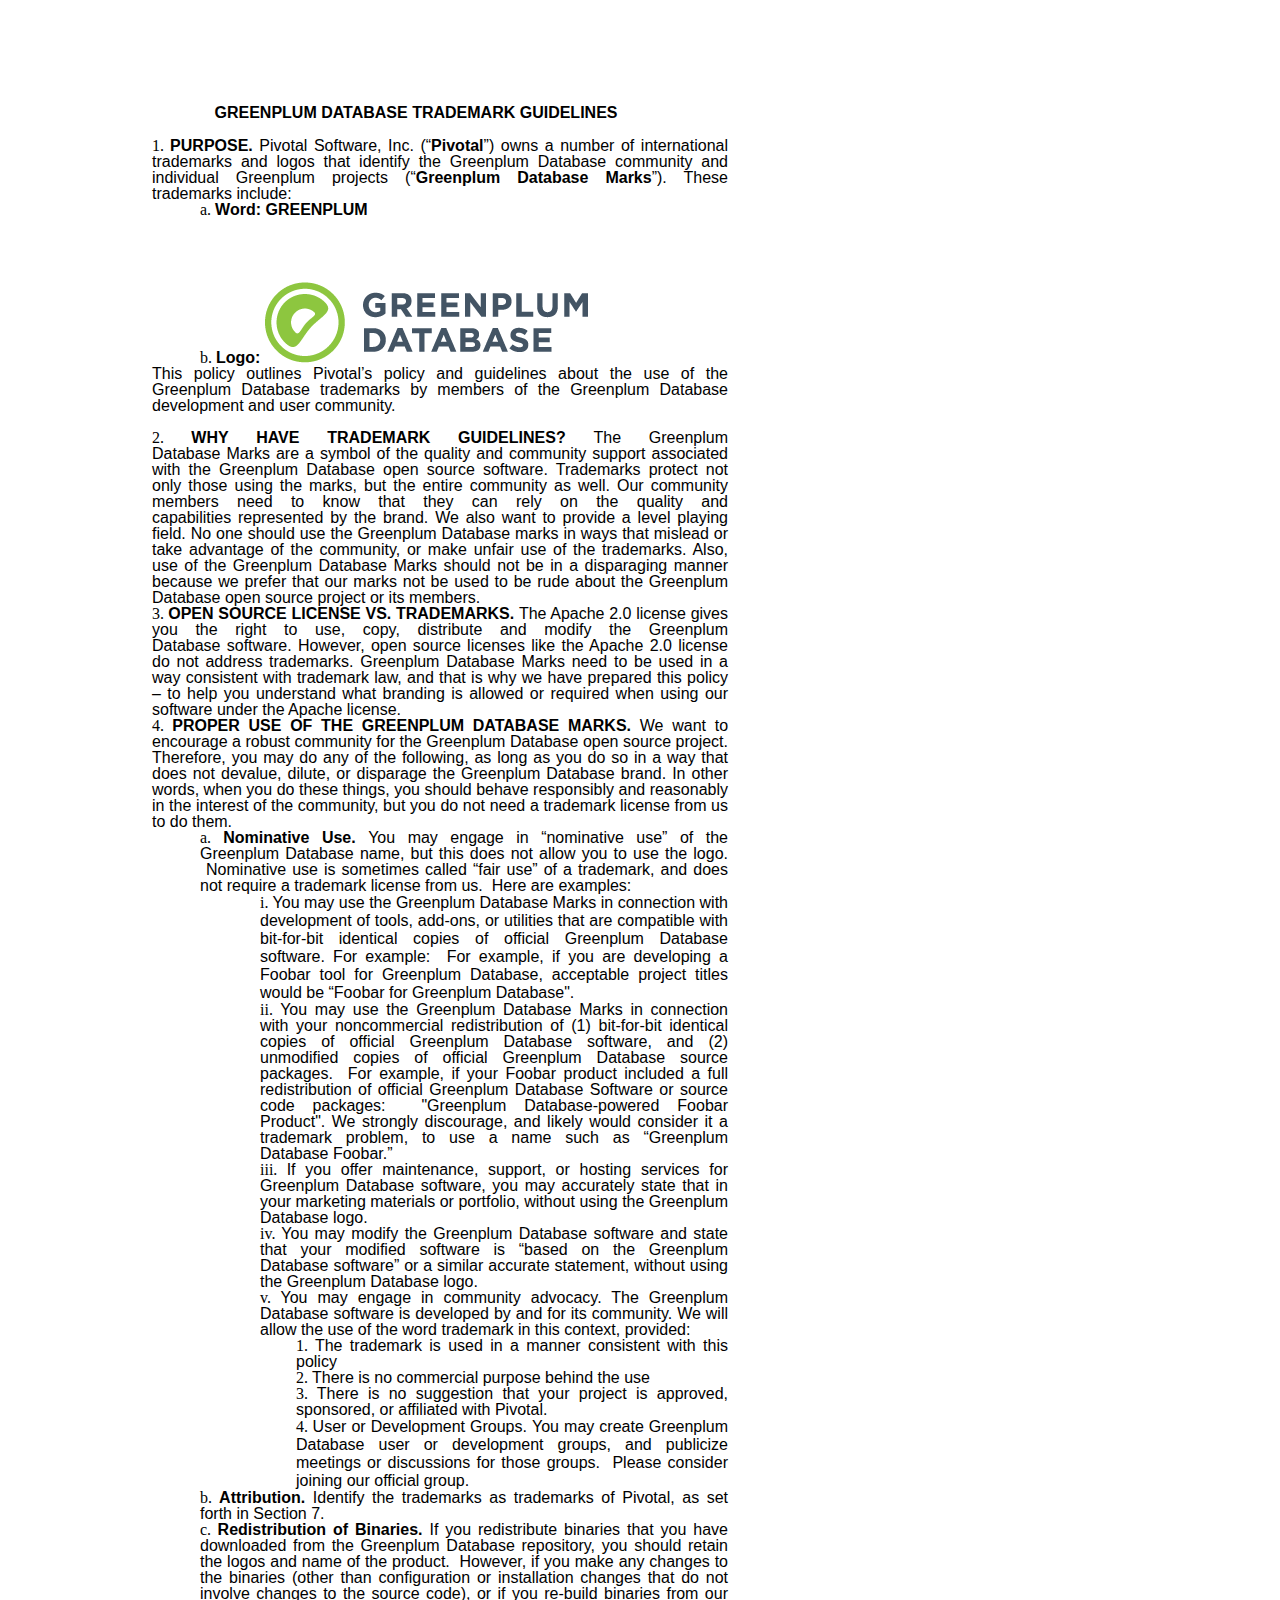
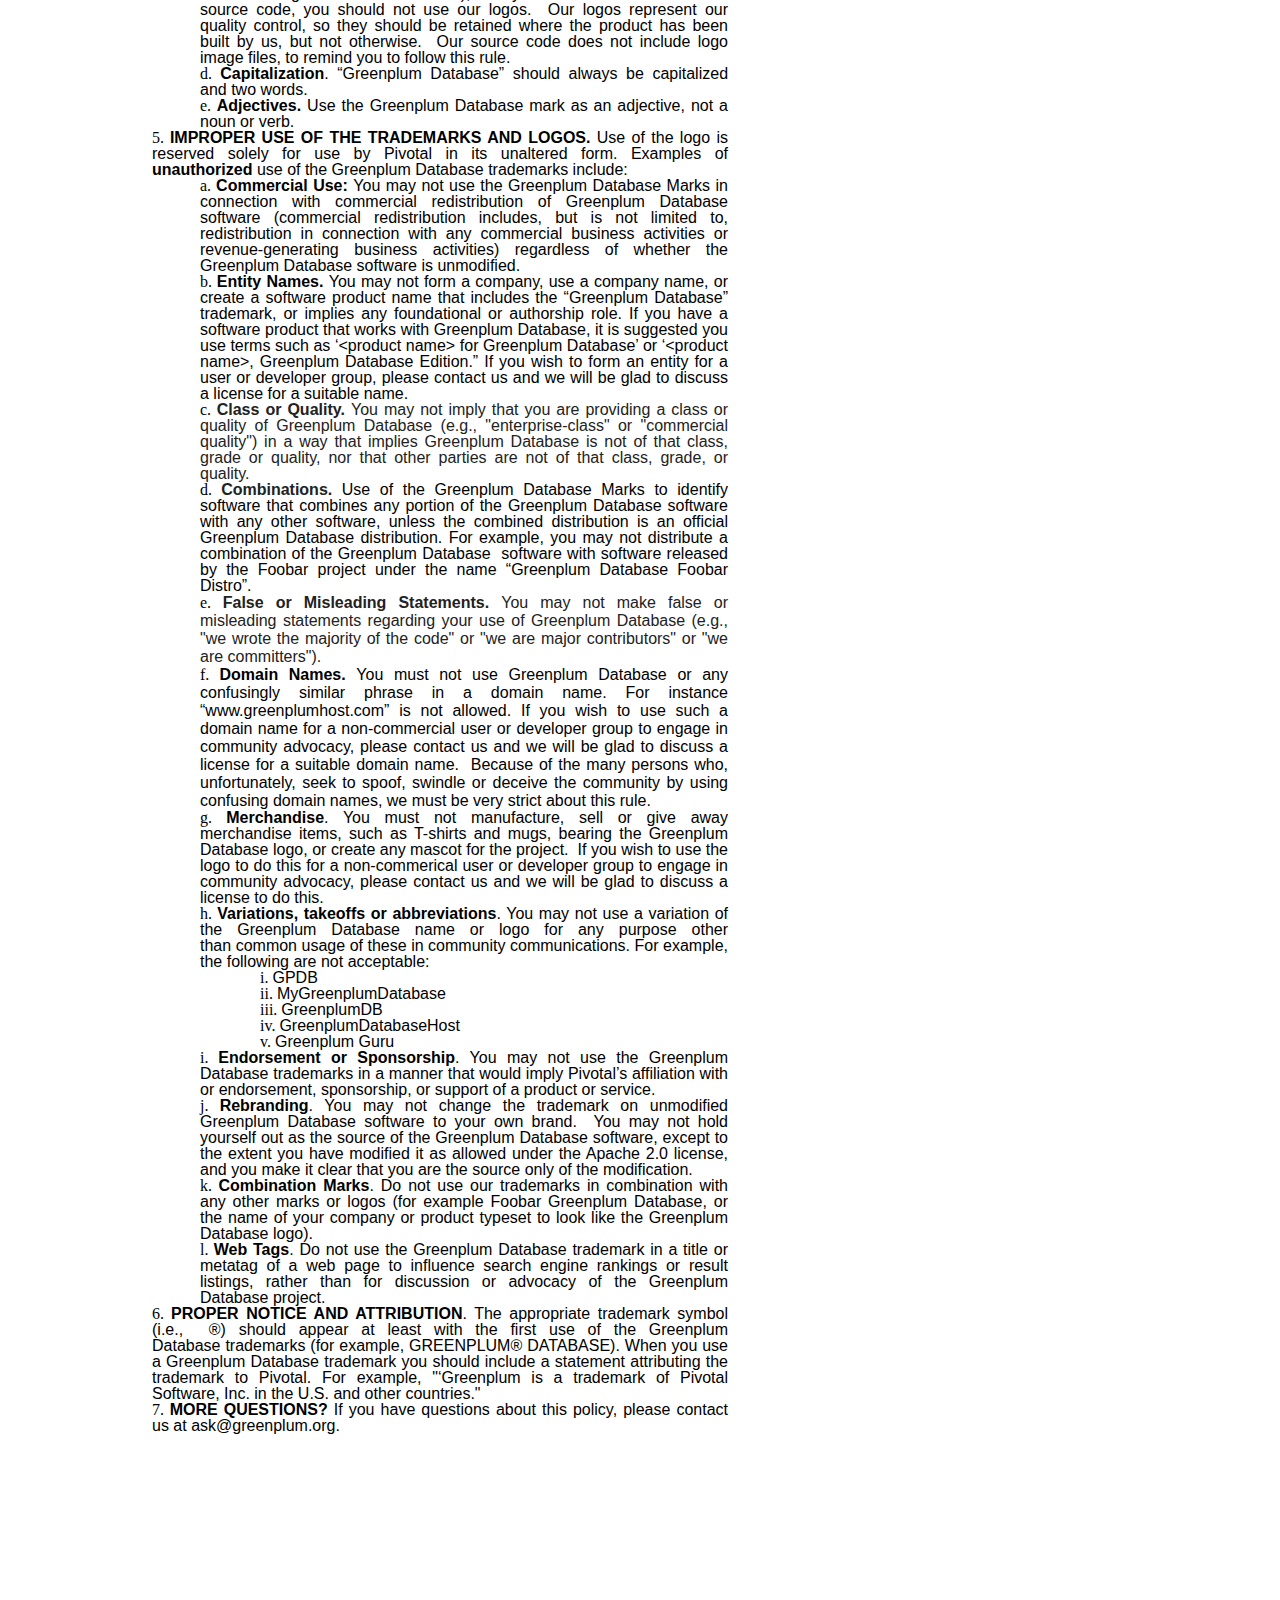
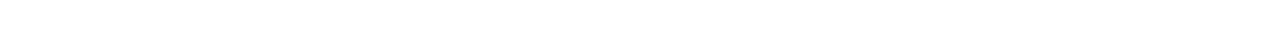
<file: GreenplumDatabaseTrademarkGuidelines.html>
<!DOCTYPE html><html><head><title>GREENPLUM DATABASE TRADEMARK GUIDELINES</title><meta content="text/html; charset=UTF-8" http-equiv="content-type"><style type="text/css">.lst-kix_list_4-1>li{counter-increment:lst-ctn-kix_list_4-1}.lst-kix_list_2-1>li{counter-increment:lst-ctn-kix_list_2-1}.lst-kix_list_6-1>li{counter-increment:lst-ctn-kix_list_6-1}ol.lst-kix_list_8-2.start{counter-reset:lst-ctn-kix_list_8-2 0}ol.lst-kix_list_3-1.start{counter-reset:lst-ctn-kix_list_3-1 0}ul.lst-kix_list_9-3{list-style-type:none}ul.lst-kix_list_9-4{list-style-type:none}ul.lst-kix_list_9-1{list-style-type:none}ol.lst-kix_list_6-6.start{counter-reset:lst-ctn-kix_list_6-6 0}ul.lst-kix_list_9-2{list-style-type:none}ul.lst-kix_list_9-7{list-style-type:none}ul.lst-kix_list_9-8{list-style-type:none}ul.lst-kix_list_9-5{list-style-type:none}.lst-kix_list_5-0>li{counter-increment:lst-ctn-kix_list_5-0}ul.lst-kix_list_9-6{list-style-type:none}ol.lst-kix_list_2-3.start{counter-reset:lst-ctn-kix_list_2-3 0}.lst-kix_list_11-0>li{counter-increment:lst-ctn-kix_list_11-0}ul.lst-kix_list_1-1{list-style-type:none}ol.lst-kix_list_1-5.start{counter-reset:lst-ctn-kix_list_1-5 0}ol.lst-kix_list_11-8.start{counter-reset:lst-ctn-kix_list_11-8 0}ul.lst-kix_list_9-0{list-style-type:none}ol.lst-kix_list_5-3.start{counter-reset:lst-ctn-kix_list_5-3 0}.lst-kix_list_2-3>li{counter-increment:lst-ctn-kix_list_2-3}.lst-kix_list_4-3>li{counter-increment:lst-ctn-kix_list_4-3}ol.lst-kix_list_4-5.start{counter-reset:lst-ctn-kix_list_4-5 0}.lst-kix_list_1-2>li{counter-increment:lst-ctn-kix_list_1-2}ol.lst-kix_list_3-7.start{counter-reset:lst-ctn-kix_list_3-7 0}ol.lst-kix_list_11-2.start{counter-reset:lst-ctn-kix_list_11-2 0}.lst-kix_list_5-2>li{counter-increment:lst-ctn-kix_list_5-2}ol.lst-kix_list_8-8.start{counter-reset:lst-ctn-kix_list_8-8 0}.lst-kix_list_3-2>li{counter-increment:lst-ctn-kix_list_3-2}ol.lst-kix_list_10-4.start{counter-reset:lst-ctn-kix_list_10-4 0}ol.lst-kix_list_8-7.start{counter-reset:lst-ctn-kix_list_8-7 0}.lst-kix_list_5-0>li:before{content:"" counter(lst-ctn-kix_list_5-0,decimal) ". "}ol.lst-kix_list_6-0{list-style-type:none}ol.lst-kix_list_6-1{list-style-type:none}.lst-kix_list_5-4>li{counter-increment:lst-ctn-kix_list_5-4}.lst-kix_list_1-4>li{counter-increment:lst-ctn-kix_list_1-4}ol.lst-kix_list_1-6.start{counter-reset:lst-ctn-kix_list_1-6 0}.lst-kix_list_5-3>li:before{content:"" counter(lst-ctn-kix_list_5-3,decimal) ". "}.lst-kix_list_5-2>li:before{content:"" counter(lst-ctn-kix_list_5-2,decimal) ". "}.lst-kix_list_8-3>li{counter-increment:lst-ctn-kix_list_8-3}.lst-kix_list_5-1>li:before{content:"" counter(lst-ctn-kix_list_5-1,decimal) ". "}.lst-kix_list_5-7>li:before{content:"" counter(lst-ctn-kix_list_5-7,decimal) ". "}.lst-kix_list_5-6>li:before{content:"" counter(lst-ctn-kix_list_5-6,decimal) ". "}.lst-kix_list_5-8>li:before{content:"" counter(lst-ctn-kix_list_5-8,decimal) ". "}ol.lst-kix_list_6-6{list-style-type:none}ol.lst-kix_list_6-7{list-style-type:none}.lst-kix_list_5-4>li:before{content:"" counter(lst-ctn-kix_list_5-4,decimal) ". "}ol.lst-kix_list_6-8{list-style-type:none}.lst-kix_list_5-5>li:before{content:"" counter(lst-ctn-kix_list_5-5,decimal) ". "}ol.lst-kix_list_6-2{list-style-type:none}ul.lst-kix_list_8-0{list-style-type:none}ol.lst-kix_list_6-3{list-style-type:none}ul.lst-kix_list_8-1{list-style-type:none}ol.lst-kix_list_6-4{list-style-type:none}ol.lst-kix_list_6-5{list-style-type:none}.lst-kix_list_10-3>li{counter-increment:lst-ctn-kix_list_10-3}ol.lst-kix_list_1-0.start{counter-reset:lst-ctn-kix_list_1-0 0}.lst-kix_list_6-1>li:before{content:"" counter(lst-ctn-kix_list_6-1,decimal) ". "}.lst-kix_list_6-3>li:before{content:"" counter(lst-ctn-kix_list_6-3,decimal) ". "}.lst-kix_list_6-5>li{counter-increment:lst-ctn-kix_list_6-5}.lst-kix_list_6-8>li{counter-increment:lst-ctn-kix_list_6-8}.lst-kix_list_6-0>li:before{content:"" counter(lst-ctn-kix_list_6-0,decimal) ". "}.lst-kix_list_6-4>li:before{content:"" counter(lst-ctn-kix_list_6-4,decimal) ". "}.lst-kix_list_3-0>li{counter-increment:lst-ctn-kix_list_3-0}ol.lst-kix_list_4-0.start{counter-reset:lst-ctn-kix_list_4-0 0}.lst-kix_list_3-6>li{counter-increment:lst-ctn-kix_list_3-6}.lst-kix_list_6-2>li:before{content:"" counter(lst-ctn-kix_list_6-2,decimal) ". "}.lst-kix_list_2-5>li{counter-increment:lst-ctn-kix_list_2-5}.lst-kix_list_2-8>li{counter-increment:lst-ctn-kix_list_2-8}ol.lst-kix_list_3-2.start{counter-reset:lst-ctn-kix_list_3-2 0}.lst-kix_list_6-8>li:before{content:"" counter(lst-ctn-kix_list_6-8,decimal) ". "}ol.lst-kix_list_11-7.start{counter-reset:lst-ctn-kix_list_11-7 0}.lst-kix_list_6-5>li:before{content:"" counter(lst-ctn-kix_list_6-5,decimal) ". "}.lst-kix_list_6-7>li:before{content:"" counter(lst-ctn-kix_list_6-7,decimal) ". "}ol.lst-kix_list_2-4.start{counter-reset:lst-ctn-kix_list_2-4 0}.lst-kix_list_6-6>li:before{content:"" counter(lst-ctn-kix_list_6-6,decimal) ". "}ol.lst-kix_list_1-3{list-style-type:none}ol.lst-kix_list_10-6.start{counter-reset:lst-ctn-kix_list_10-6 0}ol.lst-kix_list_1-4{list-style-type:none}.lst-kix_list_2-7>li:before{content:"" counter(lst-ctn-kix_list_2-7,decimal) ". "}.lst-kix_list_2-7>li{counter-increment:lst-ctn-kix_list_2-7}ol.lst-kix_list_1-5{list-style-type:none}.lst-kix_list_7-4>li:before{content:"o  "}.lst-kix_list_7-6>li:before{content:"\0025cf  "}ol.lst-kix_list_1-6{list-style-type:none}ol.lst-kix_list_1-0{list-style-type:none}.lst-kix_list_2-5>li:before{content:"" counter(lst-ctn-kix_list_2-5,decimal) ". "}ol.lst-kix_list_6-2.start{counter-reset:lst-ctn-kix_list_6-2 0}ol.lst-kix_list_1-2{list-style-type:none}.lst-kix_list_7-2>li:before{content:"\0025aa  "}.lst-kix_list_8-6>li{counter-increment:lst-ctn-kix_list_8-6}ol.lst-kix_list_10-3.start{counter-reset:lst-ctn-kix_list_10-3 0}ol.lst-kix_list_4-6.start{counter-reset:lst-ctn-kix_list_4-6 0}.lst-kix_list_10-1>li:before{content:"" counter(lst-ctn-kix_list_10-1,lower-latin) ". "}ol.lst-kix_list_3-0.start{counter-reset:lst-ctn-kix_list_3-0 0}.lst-kix_list_5-7>li{counter-increment:lst-ctn-kix_list_5-7}.lst-kix_list_7-8>li:before{content:"\0025aa  "}ol.lst-kix_list_4-3.start{counter-reset:lst-ctn-kix_list_4-3 0}ol.lst-kix_list_1-7{list-style-type:none}.lst-kix_list_4-7>li{counter-increment:lst-ctn-kix_list_4-7}ol.lst-kix_list_1-8{list-style-type:none}.lst-kix_list_10-7>li:before{content:"" counter(lst-ctn-kix_list_10-7,lower-latin) ". "}ol.lst-kix_list_2-5.start{counter-reset:lst-ctn-kix_list_2-5 0}.lst-kix_list_10-5>li:before{content:"" counter(lst-ctn-kix_list_10-5,lower-roman) ". "}.lst-kix_list_10-3>li:before{content:"" counter(lst-ctn-kix_list_10-3,decimal) ". "}.lst-kix_list_2-6>li{counter-increment:lst-ctn-kix_list_2-6}.lst-kix_list_4-1>li:before{content:"" counter(lst-ctn-kix_list_4-1,decimal) ". "}.lst-kix_list_11-7>li{counter-increment:lst-ctn-kix_list_11-7}.lst-kix_list_9-2>li:before{content:"\0025aa  "}.lst-kix_list_4-3>li:before{content:"" counter(lst-ctn-kix_list_4-3,decimal) ". "}.lst-kix_list_4-5>li:before{content:"" counter(lst-ctn-kix_list_4-5,decimal) ". "}ol.lst-kix_list_5-7.start{counter-reset:lst-ctn-kix_list_5-7 0}.lst-kix_list_1-8>li{counter-increment:lst-ctn-kix_list_1-8}.lst-kix_list_10-5>li{counter-increment:lst-ctn-kix_list_10-5}ol.lst-kix_list_1-4.start{counter-reset:lst-ctn-kix_list_1-4 0}.lst-kix_list_5-5>li{counter-increment:lst-ctn-kix_list_5-5}.lst-kix_list_3-5>li{counter-increment:lst-ctn-kix_list_3-5}.lst-kix_list_9-0>li:before{content:"\0025cf  "}.lst-kix_list_3-4>li{counter-increment:lst-ctn-kix_list_3-4}ol.lst-kix_list_4-4.start{counter-reset:lst-ctn-kix_list_4-4 0}.lst-kix_list_6-4>li{counter-increment:lst-ctn-kix_list_6-4}ol.lst-kix_list_10-7{list-style-type:none}.lst-kix_list_9-6>li:before{content:"\0025cf  "}ol.lst-kix_list_10-8{list-style-type:none}ol.lst-kix_list_10-3{list-style-type:none}.lst-kix_list_11-2>li{counter-increment:lst-ctn-kix_list_11-2}.lst-kix_list_9-4>li:before{content:"o  "}ol.lst-kix_list_10-4{list-style-type:none}ol.lst-kix_list_10-5{list-style-type:none}.lst-kix_list_11-3>li:before{content:"" counter(lst-ctn-kix_list_11-3,decimal) ". "}ol.lst-kix_list_10-6{list-style-type:none}.lst-kix_list_6-3>li{counter-increment:lst-ctn-kix_list_6-3}ol.lst-kix_list_10-0{list-style-type:none}ol.lst-kix_list_10-1{list-style-type:none}ol.lst-kix_list_1-3.start{counter-reset:lst-ctn-kix_list_1-3 0}ol.lst-kix_list_10-2{list-style-type:none}ol.lst-kix_list_2-8.start{counter-reset:lst-ctn-kix_list_2-8 0}ol.lst-kix_list_8-8{list-style-type:none}ol.lst-kix_list_1-2.start{counter-reset:lst-ctn-kix_list_1-2 0}.lst-kix_list_11-5>li:before{content:"" counter(lst-ctn-kix_list_11-5,decimal) ". "}ol.lst-kix_list_6-1.start{counter-reset:lst-ctn-kix_list_6-1 0}ol.lst-kix_list_8-4{list-style-type:none}ol.lst-kix_list_8-5{list-style-type:none}ol.lst-kix_list_8-6{list-style-type:none}ol.lst-kix_list_8-7{list-style-type:none}.lst-kix_list_9-8>li:before{content:"\0025aa  "}.lst-kix_list_1-1>li:before{content:"o  "}.lst-kix_list_11-7>li:before{content:"" counter(lst-ctn-kix_list_11-7,decimal) ". "}ol.lst-kix_list_8-2{list-style-type:none}ol.lst-kix_list_8-3{list-style-type:none}.lst-kix_list_8-5>li{counter-increment:lst-ctn-kix_list_8-5}.lst-kix_list_1-3>li:before{content:"" counter(lst-ctn-kix_list_1-3,decimal) ". "}.lst-kix_list_10-4>li{counter-increment:lst-ctn-kix_list_10-4}ol.lst-kix_list_10-5.start{counter-reset:lst-ctn-kix_list_10-5 0}.lst-kix_list_4-8>li{counter-increment:lst-ctn-kix_list_4-8}.lst-kix_list_1-7>li:before{content:"" counter(lst-ctn-kix_list_1-7,decimal) ". "}ol.lst-kix_list_5-8.start{counter-reset:lst-ctn-kix_list_5-8 0}ol.lst-kix_list_2-7.start{counter-reset:lst-ctn-kix_list_2-7 0}.lst-kix_list_1-3>li{counter-increment:lst-ctn-kix_list_1-3}.lst-kix_list_1-5>li:before{content:"" counter(lst-ctn-kix_list_1-5,decimal) ". "}.lst-kix_list_5-6>li{counter-increment:lst-ctn-kix_list_5-6}.lst-kix_list_2-1>li:before{content:"" counter(lst-ctn-kix_list_2-1,decimal) ". "}ol.lst-kix_list_6-0.start{counter-reset:lst-ctn-kix_list_6-0 0}.lst-kix_list_2-3>li:before{content:"" counter(lst-ctn-kix_list_2-3,decimal) ". "}.lst-kix_list_11-8>li{counter-increment:lst-ctn-kix_list_11-8}.lst-kix_list_4-2>li{counter-increment:lst-ctn-kix_list_4-2}ol.lst-kix_list_3-1{list-style-type:none}ol.lst-kix_list_3-2{list-style-type:none}.lst-kix_list_3-1>li{counter-increment:lst-ctn-kix_list_3-1}ol.lst-kix_list_3-3{list-style-type:none}ol.lst-kix_list_3-4.start{counter-reset:lst-ctn-kix_list_3-4 0}.lst-kix_list_5-1>li{counter-increment:lst-ctn-kix_list_5-1}ol.lst-kix_list_3-4{list-style-type:none}ol.lst-kix_list_3-0{list-style-type:none}ol.lst-kix_list_11-6{list-style-type:none}ol.lst-kix_list_11-7{list-style-type:none}ol.lst-kix_list_11-8{list-style-type:none}ol.lst-kix_list_11-2{list-style-type:none}ol.lst-kix_list_11-3{list-style-type:none}ol.lst-kix_list_2-6.start{counter-reset:lst-ctn-kix_list_2-6 0}.lst-kix_list_3-0>li:before{content:"" counter(lst-ctn-kix_list_3-0,decimal) ". "}ol.lst-kix_list_11-4{list-style-type:none}ol.lst-kix_list_11-5{list-style-type:none}.lst-kix_list_3-1>li:before{content:"" counter(lst-ctn-kix_list_3-1,decimal) ". "}.lst-kix_list_3-2>li:before{content:"" counter(lst-ctn-kix_list_3-2,decimal) ". "}ol.lst-kix_list_11-0{list-style-type:none}ol.lst-kix_list_11-1{list-style-type:none}.lst-kix_list_8-1>li:before{content:"o  "}ol.lst-kix_list_1-8.start{counter-reset:lst-ctn-kix_list_1-8 0}.lst-kix_list_4-0>li{counter-increment:lst-ctn-kix_list_4-0}.lst-kix_list_8-2>li:before{content:"" counter(lst-ctn-kix_list_8-2,decimal) ". "}.lst-kix_list_6-0>li{counter-increment:lst-ctn-kix_list_6-0}.lst-kix_list_3-5>li:before{content:"" counter(lst-ctn-kix_list_3-5,decimal) ". "}.lst-kix_list_10-0>li{counter-increment:lst-ctn-kix_list_10-0}.lst-kix_list_3-4>li:before{content:"" counter(lst-ctn-kix_list_3-4,decimal) ". "}.lst-kix_list_3-3>li:before{content:"" counter(lst-ctn-kix_list_3-3,decimal) ". "}ol.lst-kix_list_3-5{list-style-type:none}ol.lst-kix_list_3-6{list-style-type:none}.lst-kix_list_8-0>li:before{content:"\0025cf  "}ol.lst-kix_list_3-7{list-style-type:none}ol.lst-kix_list_3-8{list-style-type:none}.lst-kix_list_8-7>li:before{content:"" counter(lst-ctn-kix_list_8-7,decimal) ". "}ol.lst-kix_list_11-5.start{counter-reset:lst-ctn-kix_list_11-5 0}.lst-kix_list_3-8>li:before{content:"" counter(lst-ctn-kix_list_3-8,decimal) ". "}.lst-kix_list_8-5>li:before{content:"" counter(lst-ctn-kix_list_8-5,decimal) ". "}ol.lst-kix_list_10-7.start{counter-reset:lst-ctn-kix_list_10-7 0}.lst-kix_list_11-1>li{counter-increment:lst-ctn-kix_list_11-1}.lst-kix_list_8-6>li:before{content:"" counter(lst-ctn-kix_list_8-6,decimal) ". "}.lst-kix_list_2-0>li{counter-increment:lst-ctn-kix_list_2-0}.lst-kix_list_8-3>li:before{content:"" counter(lst-ctn-kix_list_8-3,decimal) ". "}.lst-kix_list_3-6>li:before{content:"" counter(lst-ctn-kix_list_3-6,decimal) ". "}.lst-kix_list_3-7>li:before{content:"" counter(lst-ctn-kix_list_3-7,decimal) ". "}.lst-kix_list_8-4>li:before{content:"" counter(lst-ctn-kix_list_8-4,decimal) ". "}ol.lst-kix_list_5-0.start{counter-reset:lst-ctn-kix_list_5-0 0}.lst-kix_list_11-2>li:before{content:"" counter(lst-ctn-kix_list_11-2,decimal) ". "}.lst-kix_list_10-2>li{counter-increment:lst-ctn-kix_list_10-2}ol.lst-kix_list_8-5.start{counter-reset:lst-ctn-kix_list_8-5 0}.lst-kix_list_11-1>li:before{content:"" counter(lst-ctn-kix_list_11-1,decimal) ". "}ol.lst-kix_list_4-2.start{counter-reset:lst-ctn-kix_list_4-2 0}.lst-kix_list_11-0>li:before{content:"" counter(lst-ctn-kix_list_11-0,decimal) ". "}.lst-kix_list_8-8>li:before{content:"" counter(lst-ctn-kix_list_8-8,decimal) ". "}ol.lst-kix_list_2-2{list-style-type:none}ol.lst-kix_list_2-3{list-style-type:none}ol.lst-kix_list_2-4{list-style-type:none}ol.lst-kix_list_11-6.start{counter-reset:lst-ctn-kix_list_11-6 0}ol.lst-kix_list_2-5{list-style-type:none}ol.lst-kix_list_10-1.start{counter-reset:lst-ctn-kix_list_10-1 0}.lst-kix_list_4-4>li{counter-increment:lst-ctn-kix_list_4-4}ol.lst-kix_list_2-0{list-style-type:none}ol.lst-kix_list_2-1{list-style-type:none}.lst-kix_list_4-8>li:before{content:"" counter(lst-ctn-kix_list_4-8,decimal) ". "}ol.lst-kix_list_6-4.start{counter-reset:lst-ctn-kix_list_6-4 0}.lst-kix_list_4-7>li:before{content:"" counter(lst-ctn-kix_list_4-7,decimal) ". "}ol.lst-kix_list_5-6.start{counter-reset:lst-ctn-kix_list_5-6 0}ol.lst-kix_list_4-1.start{counter-reset:lst-ctn-kix_list_4-1 0}ol.lst-kix_list_4-8.start{counter-reset:lst-ctn-kix_list_4-8 0}.lst-kix_list_8-4>li{counter-increment:lst-ctn-kix_list_8-4}ol.lst-kix_list_3-3.start{counter-reset:lst-ctn-kix_list_3-3 0}ol.lst-kix_list_10-8.start{counter-reset:lst-ctn-kix_list_10-8 0}ol.lst-kix_list_2-6{list-style-type:none}ol.lst-kix_list_2-7{list-style-type:none}ol.lst-kix_list_2-8{list-style-type:none}.lst-kix_list_11-3>li{counter-increment:lst-ctn-kix_list_11-3}ol.lst-kix_list_11-0.start{counter-reset:lst-ctn-kix_list_11-0 0}ol.lst-kix_list_8-6.start{counter-reset:lst-ctn-kix_list_8-6 0}.lst-kix_list_3-3>li{counter-increment:lst-ctn-kix_list_3-3}ol.lst-kix_list_6-3.start{counter-reset:lst-ctn-kix_list_6-3 0}ol.lst-kix_list_10-2.start{counter-reset:lst-ctn-kix_list_10-2 0}ol.lst-kix_list_5-5.start{counter-reset:lst-ctn-kix_list_5-5 0}.lst-kix_list_7-0>li:before{content:"\0025cf  "}.lst-kix_list_2-2>li{counter-increment:lst-ctn-kix_list_2-2}ol.lst-kix_list_4-7.start{counter-reset:lst-ctn-kix_list_4-7 0}.lst-kix_list_6-2>li{counter-increment:lst-ctn-kix_list_6-2}ol.lst-kix_list_5-0{list-style-type:none}.lst-kix_list_2-6>li:before{content:"" counter(lst-ctn-kix_list_2-6,decimal) ". "}.lst-kix_list_3-7>li{counter-increment:lst-ctn-kix_list_3-7}ol.lst-kix_list_5-1{list-style-type:none}ol.lst-kix_list_5-2{list-style-type:none}.lst-kix_list_2-4>li:before{content:"" counter(lst-ctn-kix_list_2-4,decimal) ". "}.lst-kix_list_2-8>li:before{content:"" counter(lst-ctn-kix_list_2-8,decimal) ". "}.lst-kix_list_7-1>li:before{content:"o  "}.lst-kix_list_7-5>li:before{content:"\0025aa  "}.lst-kix_list_6-6>li{counter-increment:lst-ctn-kix_list_6-6}ol.lst-kix_list_5-4.start{counter-reset:lst-ctn-kix_list_5-4 0}.lst-kix_list_7-3>li:before{content:"\0025cf  "}ol.lst-kix_list_11-1.start{counter-reset:lst-ctn-kix_list_11-1 0}ul.lst-kix_list_7-5{list-style-type:none}.lst-kix_list_10-0>li:before{content:"" counter(lst-ctn-kix_list_10-0,decimal) ". "}ul.lst-kix_list_7-6{list-style-type:none}ul.lst-kix_list_7-3{list-style-type:none}ul.lst-kix_list_7-4{list-style-type:none}ol.lst-kix_list_5-1.start{counter-reset:lst-ctn-kix_list_5-1 0}ul.lst-kix_list_7-7{list-style-type:none}ul.lst-kix_list_7-8{list-style-type:none}ol.lst-kix_list_5-7{list-style-type:none}.lst-kix_list_6-7>li{counter-increment:lst-ctn-kix_list_6-7}ol.lst-kix_list_5-8{list-style-type:none}.lst-kix_list_10-6>li{counter-increment:lst-ctn-kix_list_10-6}.lst-kix_list_11-6>li{counter-increment:lst-ctn-kix_list_11-6}ol.lst-kix_list_5-3{list-style-type:none}ul.lst-kix_list_7-1{list-style-type:none}.lst-kix_list_8-7>li{counter-increment:lst-ctn-kix_list_8-7}ol.lst-kix_list_5-4{list-style-type:none}ul.lst-kix_list_7-2{list-style-type:none}.lst-kix_list_1-7>li{counter-increment:lst-ctn-kix_list_1-7}ol.lst-kix_list_3-8.start{counter-reset:lst-ctn-kix_list_3-8 0}ol.lst-kix_list_5-5{list-style-type:none}ol.lst-kix_list_5-6{list-style-type:none}ul.lst-kix_list_7-0{list-style-type:none}.lst-kix_list_7-7>li:before{content:"o  "}ol.lst-kix_list_10-0.start{counter-reset:lst-ctn-kix_list_10-0 0}.lst-kix_list_11-4>li{counter-increment:lst-ctn-kix_list_11-4}.lst-kix_list_5-8>li{counter-increment:lst-ctn-kix_list_5-8}.lst-kix_list_10-4>li:before{content:"" counter(lst-ctn-kix_list_10-4,lower-latin) ". "}.lst-kix_list_10-8>li:before{content:"" counter(lst-ctn-kix_list_10-8,lower-roman) ". "}.lst-kix_list_4-0>li:before{content:"" counter(lst-ctn-kix_list_4-0,decimal) ". "}.lst-kix_list_3-8>li{counter-increment:lst-ctn-kix_list_3-8}ol.lst-kix_list_6-8.start{counter-reset:lst-ctn-kix_list_6-8 0}.lst-kix_list_10-2>li:before{content:"" counter(lst-ctn-kix_list_10-2,lower-roman) ". "}.lst-kix_list_4-6>li{counter-increment:lst-ctn-kix_list_4-6}ol.lst-kix_list_1-7.start{counter-reset:lst-ctn-kix_list_1-7 0}.lst-kix_list_4-4>li:before{content:"" counter(lst-ctn-kix_list_4-4,decimal) ". "}ol.lst-kix_list_2-2.start{counter-reset:lst-ctn-kix_list_2-2 0}.lst-kix_list_1-5>li{counter-increment:lst-ctn-kix_list_1-5}ol.lst-kix_list_6-5.start{counter-reset:lst-ctn-kix_list_6-5 0}.lst-kix_list_4-2>li:before{content:"" counter(lst-ctn-kix_list_4-2,decimal) ". "}.lst-kix_list_4-6>li:before{content:"" counter(lst-ctn-kix_list_4-6,decimal) ". "}.lst-kix_list_9-3>li:before{content:"\0025cf  "}.lst-kix_list_10-8>li{counter-increment:lst-ctn-kix_list_10-8}.lst-kix_list_10-6>li:before{content:"" counter(lst-ctn-kix_list_10-6,decimal) ". "}.lst-kix_list_9-1>li:before{content:"o  "}ol.lst-kix_list_4-0{list-style-type:none}ol.lst-kix_list_4-1{list-style-type:none}ol.lst-kix_list_4-2{list-style-type:none}ol.lst-kix_list_4-3{list-style-type:none}.lst-kix_list_9-7>li:before{content:"o  "}.lst-kix_list_2-4>li{counter-increment:lst-ctn-kix_list_2-4}ol.lst-kix_list_6-7.start{counter-reset:lst-ctn-kix_list_6-7 0}ol.lst-kix_list_3-6.start{counter-reset:lst-ctn-kix_list_3-6 0}.lst-kix_list_11-4>li:before{content:"" counter(lst-ctn-kix_list_11-4,decimal) ". "}.lst-kix_list_9-5>li:before{content:"\0025aa  "}.lst-kix_list_5-3>li{counter-increment:lst-ctn-kix_list_5-3}ol.lst-kix_list_4-8{list-style-type:none}.lst-kix_list_11-6>li:before{content:"" counter(lst-ctn-kix_list_11-6,decimal) ". "}.lst-kix_list_1-0>li:before{content:"" counter(lst-ctn-kix_list_1-0,decimal) ". "}ol.lst-kix_list_4-4{list-style-type:none}.lst-kix_list_11-8>li:before{content:"" counter(lst-ctn-kix_list_11-8,decimal) ". "}ol.lst-kix_list_4-5{list-style-type:none}ol.lst-kix_list_11-3.start{counter-reset:lst-ctn-kix_list_11-3 0}.lst-kix_list_1-2>li:before{content:"" counter(lst-ctn-kix_list_1-2,decimal) ". "}ol.lst-kix_list_2-0.start{counter-reset:lst-ctn-kix_list_2-0 0}ol.lst-kix_list_4-6{list-style-type:none}ol.lst-kix_list_4-7{list-style-type:none}ol.lst-kix_list_8-4.start{counter-reset:lst-ctn-kix_list_8-4 0}.lst-kix_list_1-4>li:before{content:"" counter(lst-ctn-kix_list_1-4,decimal) ". "}ol.lst-kix_list_3-5.start{counter-reset:lst-ctn-kix_list_3-5 0}.lst-kix_list_10-1>li{counter-increment:lst-ctn-kix_list_10-1}.lst-kix_list_1-0>li{counter-increment:lst-ctn-kix_list_1-0}.lst-kix_list_8-8>li{counter-increment:lst-ctn-kix_list_8-8}.lst-kix_list_1-6>li{counter-increment:lst-ctn-kix_list_1-6}.lst-kix_list_1-6>li:before{content:"" counter(lst-ctn-kix_list_1-6,decimal) ". "}.lst-kix_list_10-7>li{counter-increment:lst-ctn-kix_list_10-7}.lst-kix_list_2-0>li:before{content:"" counter(lst-ctn-kix_list_2-0,decimal) ". "}ol.lst-kix_list_2-1.start{counter-reset:lst-ctn-kix_list_2-1 0}ol.lst-kix_list_8-3.start{counter-reset:lst-ctn-kix_list_8-3 0}.lst-kix_list_11-5>li{counter-increment:lst-ctn-kix_list_11-5}.lst-kix_list_4-5>li{counter-increment:lst-ctn-kix_list_4-5}ol.lst-kix_list_11-4.start{counter-reset:lst-ctn-kix_list_11-4 0}.lst-kix_list_1-8>li:before{content:"" counter(lst-ctn-kix_list_1-8,decimal) ". "}.lst-kix_list_2-2>li:before{content:"" counter(lst-ctn-kix_list_2-2,decimal) ". "}ol.lst-kix_list_5-2.start{counter-reset:lst-ctn-kix_list_5-2 0}.lst-kix_list_8-2>li{counter-increment:lst-ctn-kix_list_8-2}ol{margin:0;padding:0}.c5{margin-left:117pt;padding-top:0pt;padding-left:-9pt;padding-bottom:0pt;line-height:1.0;orphans:2;widows:2;text-align:justify;direction:ltr}.c8{margin-left:72pt;padding-top:0pt;padding-left:0pt;padding-bottom:0pt;orphans:2;widows:2;text-align:justify;direction:ltr}.c3{padding-top:0pt;padding-bottom:0pt;line-height:1.0;orphans:2;widows:2;text-align:justify;direction:ltr;height:12pt}.c12{margin-left:36pt;padding-top:0pt;padding-bottom:0pt;orphans:2;widows:2;text-align:justify;direction:ltr}.c10{padding-top:0pt;padding-bottom:36pt;line-height:1.1500000000000001;orphans:2;widows:2;direction:ltr;height:12pt}.c11{padding-top:14pt;padding-bottom:5pt;orphans:2;widows:2;text-align:justify;direction:ltr;height:12pt}.c17{padding-top:36pt;padding-bottom:0pt;orphans:2;widows:2;text-align:center;direction:ltr}.c22{margin-left:117pt;padding-left:-9pt;orphans:2;widows:2;text-align:justify;direction:ltr}.c2{margin-left:144pt;padding-left:0pt;orphans:2;widows:2;text-align:justify;direction:ltr}.c14{orphans:2;widows:2;text-align:justify;direction:ltr;height:12pt}.c21{orphans:2;widows:2;text-align:center;direction:ltr}.c0{font-size:12pt;font-family:"Arial";font-weight:normal}.c19{background-color:#ffffff;max-width:468pt;padding:72pt 72pt 72pt 72pt}.c7{padding:0;margin:0}.c18{padding-top:0pt;padding-bottom:0pt}.c4{font-size:12pt;font-weight:bold}.c16{color:#222222}.c6{font-weight:bold}.c13{color:#000000}.c1{font-family:"Arial"}.c20{margin-left:36pt}.c9{line-height:1.0}.c15{padding-left:0pt}.title{padding-top:24pt;color:#000000;font-weight:bold;font-size:36pt;padding-bottom:6pt;font-family:"Times New Roman";line-height:1.0;page-break-after:avoid;orphans:2;widows:2;text-align:left}.subtitle{padding-top:18pt;color:#666666;font-size:24pt;padding-bottom:4pt;font-family:"Georgia";line-height:1.0;page-break-after:avoid;font-style:italic;orphans:2;widows:2;text-align:left}li{color:#000000;font-size:12pt;font-family:"Times New Roman"}p{margin:0;color:#000000;font-size:12pt;font-family:"Times New Roman"}h1{padding-top:5pt;color:#000000;font-weight:bold;font-size:24pt;padding-bottom:5pt;font-family:"Times New Roman";line-height:1.0;page-break-after:avoid;orphans:2;widows:2;text-align:left}h2{padding-top:18pt;color:#000000;font-weight:bold;font-size:18pt;padding-bottom:4pt;font-family:"Times New Roman";line-height:1.0;page-break-after:avoid;orphans:2;widows:2;text-align:left}h3{padding-top:14pt;color:#000000;font-weight:bold;font-size:14pt;padding-bottom:4pt;font-family:"Times New Roman";line-height:1.0;page-break-after:avoid;orphans:2;widows:2;text-align:left}h4{padding-top:12pt;color:#000000;font-weight:bold;font-size:12pt;padding-bottom:2pt;font-family:"Times New Roman";line-height:1.0;page-break-after:avoid;orphans:2;widows:2;text-align:left}h5{padding-top:11pt;color:#000000;font-weight:bold;font-size:11pt;padding-bottom:2pt;font-family:"Times New Roman";line-height:1.0;page-break-after:avoid;orphans:2;widows:2;text-align:left}h6{padding-top:10pt;color:#000000;font-weight:bold;font-size:10pt;padding-bottom:2pt;font-family:"Times New Roman";line-height:1.0;page-break-after:avoid;orphans:2;widows:2;text-align:left}</style></head><body class="c19"><p class="c21"><span class="c6 c1">GREENPLUM DATABASE </span><span class="c6 c1">TRADEMARK GUIDELINES</span></p><p class="c14"><span class="c6 c1"></span></p><ol class="c7 lst-kix_list_10-0 start" start="1"><li class="c12 c9 c15"><span class="c4 c1">PURPOSE. </span><span class="c1">Pivotal Software, Inc.</span><span class="c0">&nbsp;(&ldquo;</span><span class="c6 c1">Pivotal</span><span class="c0">&rdquo;) </span><span class="c1">owns</span><span class="c0">&nbsp;a number of international trademarks and logos that identify the </span><span class="c1">Greenplum Database </span><span class="c0">community and individual </span><span class="c1">Greenplum </span><span class="c0">projects (</span><span class="c1">&ldquo;</span><span class="c6 c1">Greenplum Database Marks</span><span class="c1">&rdquo;)</span><span class="c0">. These trademarks include:&nbsp;&nbsp;&nbsp;&nbsp;&nbsp;&nbsp;&nbsp;&nbsp;<br></span></li></ol><ol class="c7 lst-kix_list_10-1 start" start="1"><li class="c8 c9"><span class="c6 c1">Word: </span><span class="c1 c6">GREENPLUM</span></li></ol><p class="c3"><span class="c6 c1"></span></p><p class="c3"><span class="c6 c1"></span></p><p class="c3"><span class="c6 c1"></span></p><p class="c3"><span class="c6 c1"></span></p><ol class="c7 lst-kix_list_10-1" start="2"><li class="c8 c9"><span class="c6 c1">Logo: </span><span style="overflow: hidden; display: inline-block; margin: 0.00px 0.00px; border: 0.00px solid #000000; transform: rotate(0.00rad) translateZ(0px); -webkit-transform: rotate(0.00rad) translateZ(0px); width: 323.00px; height: 81.00px;"><img alt="" src="images/mini-logo-greenplum.png" style="width: 323.00px; height: 81.00px; margin-left: 0.00px; margin-top: 0.00px; transform: rotate(0.00rad) translateZ(0px); -webkit-transform: rotate(0.00rad) translateZ(0px);" title=""></span><span class="c4 c1"><br></span></li></ol><p class="c9 c12"><span class="c0">This policy outlines </span><span class="c1">Pivotal&rsquo;s </span><span class="c0">policy and guidelines about the use of the </span><span class="c1">Greenplum</span><span class="c0">&nbsp;Database trademarks by members of the </span><span class="c1">Greenplum Database </span><span class="c0">development and user community.</span></p><p class="c3 c20"><span class="c4 c1"></span></p><ol class="c7 lst-kix_list_10-0" start="2"><li class="c12 c9 c15"><span class="c4 c1">WHY HAVE TRADEMARK GUIDELINES?</span><span class="c0">&nbsp;The </span><span class="c1">Greenplum Database</span><span class="c1">&nbsp;Marks</span><span class="c0">&nbsp;are a symbol of the quality and community support associated with the </span><span class="c1">Greenplum Database </span><span class="c0">open source software. Trademarks protect not only those using the marks, but the entire community as well. Our community members need to know that they can rely on the </span><span class="c0">quality</span><span class="c0">&nbsp;and ca</span><span class="c1">pabilities</span><span class="c0">&nbsp;represented by the brand. We also want to provide a level playing field. No one should use the </span><span class="c1">Greenplum Database </span><span class="c0">marks in ways that mislead or take advantage of the community, or make unfair use of the trademarks. Also, use of </span><span class="c1">the Greenplum Database</span><span class="c0">&nbsp;</span><span class="c1">M</span><span class="c0">arks should not be in a disparaging manner because we prefer that our marks not be used to be rude about the </span><span class="c1">Greenplum Database</span><span class="c0">&nbsp;open source project</span><span class="c1">&nbsp;</span><span class="c0">or its members.&nbsp;&nbsp;&nbsp;&nbsp;&nbsp;&nbsp;&nbsp;&nbsp;<br></span></li><li class="c12 c9 c15"><span class="c4 c1">OPEN SOURCE LICENSE VS. TRADEMARKS. </span><span class="c0">The Apache 2.0 license gives you the right to use, copy, distribute and modify the </span><span class="c1">Greenplum Database</span><span class="c0">&nbsp;software. However, open source licenses like the Apache 2.0 license do not address trademarks. </span><span class="c1">Greenplum Database</span><span class="c0">&nbsp;</span><span class="c1">Marks </span><span class="c0">need to be used in a way consistent with trademark law, and that is why we have prepared this policy &ndash; to help you understand what branding is allowed or required when using our software under the Apache license.&nbsp;&nbsp;&nbsp;&nbsp;&nbsp;&nbsp;&nbsp;&nbsp;<br></span></li><li class="c12 c9 c15"><span class="c4 c1">PROPER USE OF THE </span><span class="c6 c1">GREENPLUM DATABASE MARKS</span><span class="c4 c1">. </span><span class="c0">We want to encourage a robust community for the </span><span class="c1">Greenplum Database</span><span class="c0">&nbsp;open source project. Therefore, you may do any of the following, as long as you do so in a way that does not devalue, dilute, or disparage the </span><span class="c1">Greenplum Database</span><span class="c0">&nbsp;brand. In other words, when you do these things, you should behave responsibly and reasonably in the interest of the community, but you do not need a trademark license from us to do them.<br></span></li></ol><ol class="c7 lst-kix_list_10-1 start" start="1"><li class="c8 c9"><span class="c4 c1">Nominative Use. </span><span class="c0">You may engage in &ldquo;nominative use&rdquo; of the </span><span class="c1">Greenplum Database</span><span class="c0">&nbsp;name, but this does not allow you to use the logo. &nbsp;Nominative use is sometimes called </span><span class="c1">&ldquo;</span><span class="c0">fair use</span><span class="c1">&rdquo; </span><span class="c0">of a trademark, and does not require a trademark license from us. &nbsp;Here are examples:</span></li></ol><ol class="c7 lst-kix_list_10-2 start" start="1"><li class="c22"><span class="c1">You may use the Greenplum Database Marks in connection with development of tools, add-ons, or utilities that are compatible with bit-for-bit identical copies of official Greenplum Database software. For example: &nbsp;For example, if you are developing a Foobar tool for Greenplum Database, acceptable project titles would be &ldquo;Foobar for Greenplum Database&quot;</span><span class="c0">.</span></li><li class="c5"><span class="c1">You may use the Greenplum Database Marks in connection with your noncommercial redistribution of (1) bit-for-bit identical copies of official Greenplum Database software, and (2) unmodified copies of official Greenplum Database source packages</span><span class="c0">. &nbsp;For example, if your Foobar product included a fu</span><span class="c1">ll redistribution of official Greenplum Database Software or source code packages: &nbsp;</span><span class="c0">&quot;</span><span class="c1">Greenplum Database</span><span class="c0">-powered Foobar </span><span class="c1">Product</span><span class="c0">&quot;. We strongly discourage, and likely would consider it a trademark problem, to use a name such as &ldquo;</span><span class="c1">Greenplum Database</span><span class="c0">&nbsp;Foobar.&rdquo; &nbsp;</span></li><li class="c5"><span class="c0">If you offer maintenance, support, or hosting services for </span><span class="c1">Greenplum Database</span><span class="c0">&nbsp;software, you may accurately state that in your marketing materials or portfolio, without using the </span><span class="c1">Greenplum Database</span><span class="c0">&nbsp;logo. &nbsp;</span></li><li class="c5"><span class="c0">You may modify the </span><span class="c1">Greenplum Database</span><span class="c0">&nbsp;software and state that your modified software is &ldquo;based on the </span><span class="c1">Greenplum Database</span><span class="c0">&nbsp;software&rdquo; or a similar accurate statement, without using the </span><span class="c1">Greenplum Database</span><span class="c0">&nbsp;logo.</span></li><li class="c5"><span class="c0">You may engage in community advocacy. The </span><span class="c1">Greenplum Database</span><span class="c0">&nbsp;software is developed by and for its community. We will allow the use of the word trademark in this context, provided:</span></li></ol><ol class="c7 lst-kix_list_10-3 start" start="1"><li class="c2 c18 c9"><span class="c0">The trademark is used in a manner consistent with this policy</span></li><li class="c2 c18 c9"><span class="c0">There is no commercial purpose behind the use</span></li><li class="c2 c9 c18"><span class="c0">There is no suggestion that your project is approved, sponsored, or affiliated with </span><span class="c1">Pivotal</span><span class="c0">.</span></li><li class="c2"><span class="c1">User or Development Groups.</span><span class="c6 c1">&nbsp;</span><span class="c1">You may create Greenplum Database user or development groups, and publicize meetings or discussions for those groups. &nbsp;Please consider joining our official group.</span></li></ol><ol class="c7 lst-kix_list_10-1" start="2"><li class="c8 c9"><span class="c4 c1">Attribution. </span><span class="c0">Identify the trademarks as trademarks of </span><span class="c1">Pivotal</span><span class="c0">, as set forth in Section </span><span class="c1">7</span><span class="c0">.</span></li><li class="c8 c9"><span class="c4 c1">Redistribution of Binaries. </span><span class="c0">If you redistribute binaries that you have downloaded from the </span><span class="c1">Greenplum Database</span><span class="c0">&nbsp;repository, you should retain the logos and name of the product. &nbsp;However, if you make any changes to the binaries (other than configuration or installation changes that do not involve changes to the source code), or if you re-build binaries from our source code, you should not use our logos. &nbsp;Our logos represent our quality control, so they should be retained where the product has been built by us, but not otherwise. &nbsp;Our source code does not include logo image files, to remind you to follow this rule.</span></li><li class="c8 c9"><span class="c4 c1">Capitalization</span><span class="c0">. &ldquo;</span><span class="c1">Greenplum Database</span><span class="c0">&rdquo; should always be capitalized and two words.</span></li><li class="c8 c9"><span class="c4 c1">Adjectives. </span><span class="c0">Use the </span><span class="c1">Greenplum Database</span><span class="c0">&nbsp;mark as an adjective, not a noun or verb. <br></span></li></ol><ol class="c7 lst-kix_list_10-0" start="5"><li class="c12 c9 c15"><span class="c4 c1">IMPROPER USE OF THE TRADEMARKS AND LOGOS. </span><span class="c0">Use of the logo is reserved solely for use by </span><span class="c1">Pivotal </span><span class="c0">in its unaltered form</span><span class="c0">. Examples of </span><span class="c4 c1">unauthorized</span><span class="c0">&nbsp;use of the </span><span class="c1">Greenplum Database</span><span class="c0">&nbsp;trademarks include:</span></li></ol><ol class="c7 lst-kix_list_10-1 start" start="1"><li class="c8 c9"><span class="c6 c1">Commercial Use: </span><span class="c1">You may not use the Greenplum Database Marks in connection with commercial redistribution of Greenplum Database software (commercial redistribution includes, but is not limited to, redistribution in connection with any commercial business activities or revenue-generating business activities) regardless of whether the Greenplum Database software is unmodified.</span></li><li class="c8 c9"><span class="c4 c1">Entity Names.</span><span class="c0">&nbsp;You may not form a company, use a company name, or create a software product name that includes the &ldquo;</span><span class="c1">Greenplum Database</span><span class="c0">&rdquo; trademark, or implies any foundational or authorship role. If you have a software product that works with </span><span class="c1">Greenplum Database</span><span class="c0">, it is suggested you use terms such as &lsquo;&lt;product name&gt; for </span><span class="c1">Greenplum Database</span><span class="c0">&rsquo; or &lsquo;&lt;product name&gt;, </span><span class="c1">Greenplum Database</span><span class="c0">&nbsp;Edition.&rdquo; If you wish to form an entity for a user or developer group, please contact us and we will be glad to discuss a license for a suitable name. </span></li><li class="c8 c9"><span class="c16 c6 c1">Class or Quality. </span><span class="c16 c1">You may not imply that you are providing a class or quality of Greenplum Database (e.g., &quot;enterprise-class&quot; or &quot;commercial quality&quot;) in a way that implies Greenplum Database is not of that class, grade or quality, nor that other parties are not of that class, grade, or quality. </span></li><li class="c8 c9"><span class="c16 c6 c1">Combinations. </span><span class="c1">Use of the Greenplum Database Marks to identify software that combines any portion of the Greenplum Database software with any other software, unless the combined distribution is an official Greenplum Database distribution. For example, you may not distribute a combination of the Greenplum Database &nbsp;software with software released by the Foobar project under the name &ldquo;Greenplum Database Foobar Distro&rdquo;.</span></li><li class="c8"><span class="c6 c1 c16">False or Misleading Statements. </span><span class="c16 c1">You may not make false or misleading statements regarding your use of Greenplum Database&nbsp;(e.g., &quot;we wrote the majority of the code&quot; or &quot;we are major contributors&quot; or &quot;we are committers&quot;).</span></li><li class="c8"><span class="c4 c1">Domain Names. </span><span class="c0">You must not use </span><span class="c1">Greenplum Database</span><span class="c0">&nbsp;or any confusingly similar phrase in a domain name. For instance &ldquo;www.</span><span class="c1">greenplum</span><span class="c0">host.com&rdquo; is not allowed. If you wish to use such a domain name for a non-commercial user or developer group to engage in community ad</span><span class="c1">vocacy</span><span class="c0">, please contact us and we will be glad to discuss a license for a suitable domain name. &nbsp;Because of the many persons who, unfortunately, seek to spoof, swindle or deceive the community by using confusing domain names, we must be very strict about this rule.</span></li><li class="c8 c9"><span class="c4 c1">Merchandise</span><span class="c0">. You must not manufacture, sell or give away merchandise items, such as T-shirts and mugs, bearing the </span><span class="c1">Greenplum Database</span><span class="c0">&nbsp;logo, or create any mascot f</span><span class="c1">or the project</span><span class="c0">. &nbsp;If you wish to use the logo to do this for a non-commerical user or developer group to engage in community advocacy, please contact us and we will be glad to </span><span class="c0">discuss a license </span><span class="c0">to do this.</span></li><li class="c8 c9"><span class="c1 c4">Variations, takeoffs or abbreviations</span><span class="c0">. You may not use a variation of the </span><span class="c1">Greenplum Database</span><span class="c0">&nbsp;name or logo for any purpose </span><span class="c1">other than</span><span class="c0">&nbsp;common usage of these in community communications. For example, the following are not acceptable: </span></li></ol><ol class="c7 lst-kix_list_10-2 start" start="1"><li class="c5"><span class="c1">GPDB</span></li><li class="c5"><span class="c0">My</span><span class="c1">GreenplumDatabase</span></li><li class="c5"><span class="c1">GreenplumDB</span></li><li class="c5"><span class="c1">GreenplumDatabase</span><span class="c0">Host</span></li><li class="c5"><span class="c1">Greenplum Guru</span></li></ol><ol class="c7 lst-kix_list_10-1" start="9"><li class="c8 c9"><span class="c4 c1">Endorsement or Sponsorship</span><span class="c0">. You may not use the </span><span class="c1">Greenplum Database</span><span class="c0">&nbsp;trademarks in a manner that would imply </span><span class="c1">Pivotal&rsquo;s</span><span class="c0">&nbsp;affiliation with or endorsement, sponsorship, or support of a product or service.</span></li><li class="c8 c9"><span class="c4 c1">Rebranding</span><span class="c0">. You may not change the </span><span class="c1">trademark </span><span class="c0">on unmodified </span><span class="c1">Greenplum Database</span><span class="c0">&nbsp;software to your own brand. &nbsp;You may not hold yourself out as the source of the </span><span class="c1">Greenplum Database</span><span class="c0">&nbsp;software, except to the extent you have modified it as allowed under the Apache 2.0 license, and you make it clear that you are the source only of the modification.</span></li><li class="c8 c9"><span class="c4 c1">Combination Marks</span><span class="c0">. Do not use our trademarks in combination with any other marks or logos (for example Foobar </span><span class="c1">Greenplum Database</span><span class="c0">, or the name of your company or product typeset to look like the </span><span class="c1">Greenplum Database</span><span class="c0">&nbsp;logo).</span></li><li class="c8 c9"><span class="c4 c1">Web Tags</span><span class="c0">. Do not use the </span><span class="c1">Greenplum Database</span><span class="c0">&nbsp;trademark in a title or metatag of a web page to influence search engine rankings or result listings, rather than for discussion or advocacy of the </span><span class="c1">Greenplum Database</span><span class="c0">&nbsp;project.<br></span></li></ol><ol class="c7 lst-kix_list_10-0" start="6"><li class="c12 c9 c15"><span class="c4 c1">PROPER NOTICE AND ATTRIBUTION</span><span class="c0">. </span><span class="c0 c13">The appropriate trademark symbol (i.e., &nbsp;&reg;) should appear at least with the first use of the </span><span class="c1">Greenplum Database</span><span class="c0 c13">&nbsp;trademarks </span><span class="c1">(for example, GREENPLUM&reg; DATABASE)</span><span class="c0 c13">. When you use a </span><span class="c1">Greenplum Database</span><span class="c0 c13">&nbsp;trademark you should include a statement attributing the trademark to Pivotal. For example, &quot;&lsquo;</span><span class="c1">Greenplum is</span><span class="c0 c13">&nbsp;</span><span class="c1">a</span><span class="c0 c13">&nbsp;trademark of Pivotal Software, Inc. in the U.S. and other countries.&quot;</span></li><li class="c12 c9 c15"><span class="c4 c1">MORE QUESTIONS? </span><span class="c0">If you have questions about this policy, please contact us at </span><span class="c1">ask@greenplum.org</span><span class="c0">.</span></li></ol><p class="c11"><span class="c1"></span></p><div><p class="c10"><span></span></p></div></body></html>
</file>
<file: style/master.css>
/* Global */
* {
  margin: 0;
  padding: 0;
  -webkit-text-size-adjust: none;
}
body {
  color: #999999;
  font-size: 16px;
}
body,
h1,
h2,
h3,
h4 {
  font-family: 'Roboto', sans-serif;
  font-weight: 300;
}
h1,
h2,
h3,
h4 {
  color: #333333;
}
h1 {
  font-size: 42px;
}
h2 {
  font-size: 30px;
}
h3 {
  font-size: 22px;
}
h4 {
  font-size: 18px;
  font-weight: 400;
}
b,
strong {
  font-family: 'Roboto', sans-serif;
  font-weight: 900;
}
button {
  font-size: 17px;
  font-family: 'Roboto', sans-serif;
  font-weight: 300;
}
img {
  height: auto;
  max-width: 100%;
  vertical-align: middle;
  border: 0;
}
a {
  color: #1e90ff;
  text-decoration: none;
}
a:hover {
  color: #30546d;
}
p {
  line-height: 1.4em;
  margin-bottom: 2em;
}
.cta {
  background-color: #1e90ff;
  text-decoration: none;
  border-radius: 10px;
  margin: 0 10px;
}
.cta:hover {
  background-color: #30546d;
}
.cta a {
  color: white;
  text-decoration: none;
  font-size: 18px;
  display: block;
  padding: 18px 31px;
}
#nav {
  background-color: #8dc63f;
  padding: 25px 0;
  overflow: hidden;
}
#nav a {
  color: white;
  text-decoration: none;
  margin-right: 40px;
  font-weight: 400;
}
#nav a:hover {
  color: #30546d;
}
.container {
  max-width: 1170px;
  padding: 0 20px;
  margin: 0 auto;
}
.float-left {
  float: left;
}
.float-right {
  float: right;
}
.center {
  text-align: center;
}
.bg-lightgrey {
  background: #f7f7f7;
}
.bg-blue {
  background: #1e90ff;
}
.bg-paleblue {
  background: #8fc1f1;
}
.bg-stingray {
  background: #93a8b3;
}
.bg-download {
  background: #6eabe6;
}
.fifty {
  display: inline-block;
  width: 49.5%;
  vertical-align: top;
}
li {
  list-style-type: none;
}
li:before {
  content: "• ";
  color: #8dc63f;
  padding-right: 10px;
}
#footer {
  background: #17232a;
  padding: 55px 0 25px;
  color: #c8f2ff;
}
#footer a {
  color: white;
}
#footer .legal {
  padding: 0 0 0 10px;
}
#footer a:hover {
  color: #1e90ff;
}

/* Home */

#billboard {
  background: url(../images/bg-warehouse.jpg) no-repeat center;
  background-size: cover;
  text-align: center;
  padding: 100px 20px;
}

#billboard h1 {
  padding: 50px 0;
  font-weight: 400;
}

#billboard .cta {
  display: inline-block;
}

#intro-text {
  padding: 65px 0 35px;
}

#intro-text p {
  display: inline-block;
  vertical-align: top;
  max-width: 550px;
  font-size: 18px;
  line-height: 1.55em;
}

#intro-text p:first-child {
  margin-right: 65px;
}

#features {
  padding: 80px 0 10px;
  background: #93a8b3;
  text-align: center;
}

#features h2 {
  margin: 0 auto 70px;
  max-width: 1017px;
  font-weight: 100;
}

#features h2,
#features h4,
#features p {
  color: white;
}

.feature {
  width: 33%;
  display: inline-block;
  vertical-align: top;
  margin-bottom: 70px;
}

.feature .img {
  min-height: 90px;
  margin-bottom: 30px;
}

.feature h4 {
  margin-bottom: 15px;
}

.feature p {
  max-width: 300px;
  margin: 0 auto;
}

.feature a {
  color: #30546d;
}

.feature a:hover {
  color: #172935;
}

#download {
  padding: 80px 0 60px;
}

#download h2 {
  margin-bottom: 20px;
  color: white;
}

#download .intro {
  font-size: 18px;
  line-height: 1.55em;
  color: white;
}

#download .bg-download {
  padding: 30px;
  margin: 0 30px 30px 0;
}

#download .bg-download h3 {
  margin-bottom: 20px;
  font-weight: 400;
  color: white;
}

#download .bg-download p {
  color: #979797;
  line-height: 1.8em;
  color: white;
}

#download a {
  color: white;
}
#download a:hover {
  color: white;
}
#download a:visited {
  color: white;
}

#download li {
  color: white; !important
}

#contribute {
  padding: 80px 0 60px;
}

#contribute h2 {
  margin-bottom: 20px;
}

#contribute .intro {
  font-size: 18px;
  line-height: 1.55em;
}

#contribute .bg-lightgrey {
  padding: 30px;
  margin: 0 30px 30px 0;
}

#contribute .bg-lightgrey h3 {
  margin-bottom: 20px;
  font-weight: 400;
}

#contribute .bg-lightgrey p {
  color: #979797;
  line-height: 1.8em;
}

#learnmore {
  padding: 70px 0;
  text-align: center;
}

#learnmore .container {
  max-width: 635px;
}

#learnmore h2 {
  color: white;
  display: inline-block;
  padding-right: 50px;
}

#learnmore .cta {
  background-color: white;
  display: inline-block;
}

#learnmore .cta:hover {
  background-color: #f7f7f7;
}

#learnmore .cta a {
  color: #333333;
}

#tools {
  padding: 70px 0;
  text-align: center;
}

#tools .container {
  max-width: 635px;
}

#tools h2 {
  color: white;
  display: inline-block;
  padding-right: 50px;
}

#tools .cta {
  background-color: white;
  display: inline-block;
}

#tools .cta:hover {
  background-color: #f7f7f7;
}

#tools .cta a {
  color: #333333;
}

#mailing-lists {
  padding: 70px 0 50px;
}

#mailing-lists h3 {
  font-weight: 500;
  margin: 50px 0 20px;
}

#mailing-lists a {
  font-weight: 500;
}

#mailing-lists p {
  margin-bottom: 20px;
  color: #979797;
  margin: auto;
  width: 50%;
  vertical-align: middle;
}

#events {
  padding: 65px 0 40px;
}

#events h2 {
  color: white;
  font-weight: 100;
  margin-bottom: 50px;
}

#events .event {
  background: white;
  text-align: center;
  margin: 0 30px 30px 0;
  width: 30%;
  display: inline-block;
  vertical-align: top;
}

#events .event:hover {
  background: #f7f7f7;
}

#events .event:nth-child(3),
#events .event:last-child {
  margin-right: 0;
}

#events .event a {
  color: inherit;
  display: block;
}

#events .event .inner {
  padding: 30px;
}

#events .event .date {
  text-transform: uppercase;
  color: #333333;
  font-size: 14px;
  font-weight: 500;
  margin-bottom: 35px;
}

#events .event p {
  margin: 10px 0 0;
}

#events .event .meetups img {
  margin-top: 15px;
  margin-bottom: 30px;
}

#events .event .greenplum-chat img {
  margin-top: 5px;
  margin-bottom: 30px;
}

/* Responsive */

@media (max-width: 1210px) {
  #intro-text p:first-child {
    margin-right: 0;
  }
  #intro-text p {
    max-width: 100%;
  }

  #mailing-lists p {
    width: 50%;
  }
}

@media (max-width: 815px) {
  #nav a {
    margin-right: 10px;
  }
  .feature,
  #events .event {
    width: 100%;
  }
  #mailing-lists p {
    width: 75%;
  }
}

@media (max-width: 600px) {
  #billboard {
    padding: 100px 20px 80px;
  }
  .cta {
    margin-bottom: 20px;
  }
  .float-left,
  .float-right {
    float: none;
  }
  .fifty {
    display: block;
    width: 100%;
  }
  #contribute .bg-lightgrey {
    margin: 0 0 30px 0;
  }
  #download .fifty {
    margin: 0 0 30px 0;
  }
  #learnmore h2 {
    display: block;
    padding: 0 0 20px 0;
  }
  #tools h2 {
    display: block;
    padding: 0 0 20px 0;
  }
  #mailing-lists p {
    width: 90%;
  }
}
</file>
<file: calc/style/calc.css>
#nav {
	background-color: #8dc63f;	
}

#nav a {
	color: white;
}

#nav a:hover{
	color: #30546d;
	background-color: #8dc63f;
}

body {
    padding-top: 70px; /* Required padding for .navbar-fixed-top*/
    background-color: #ECECEA;
}
</file>
